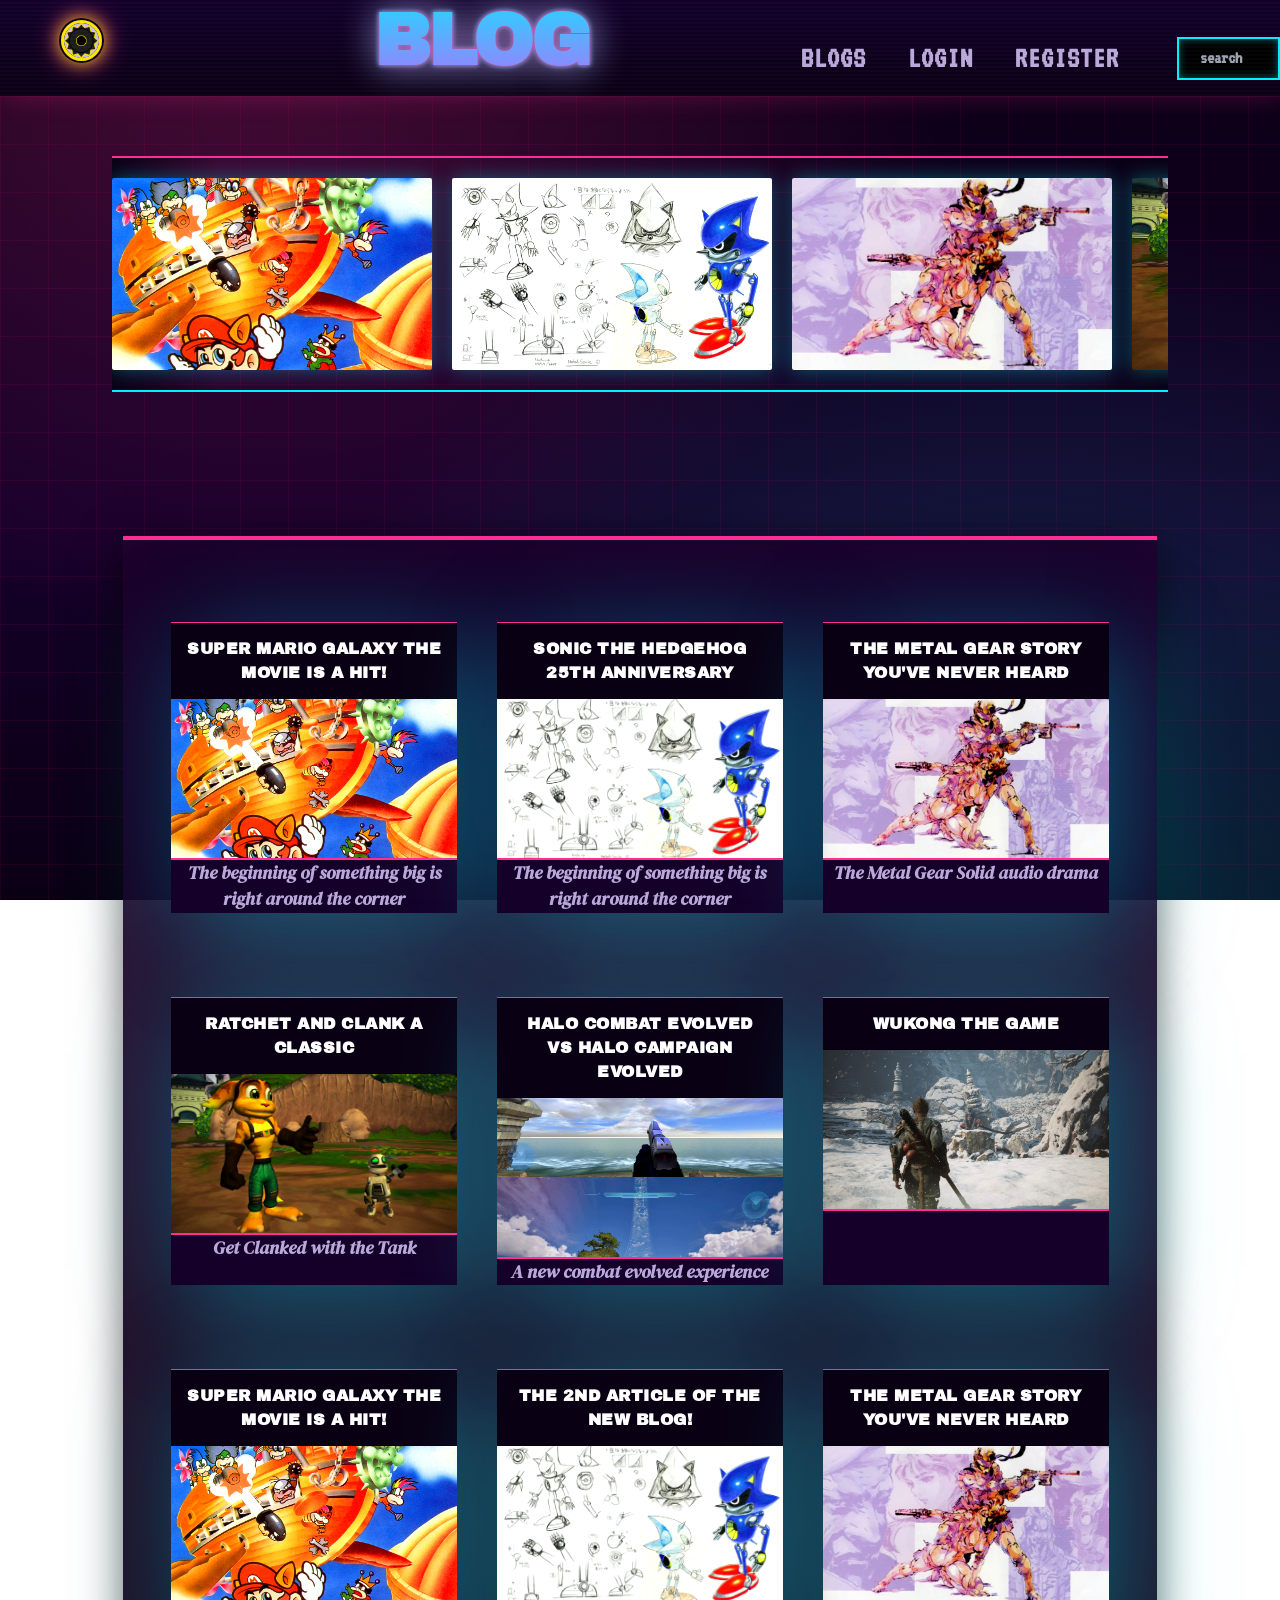
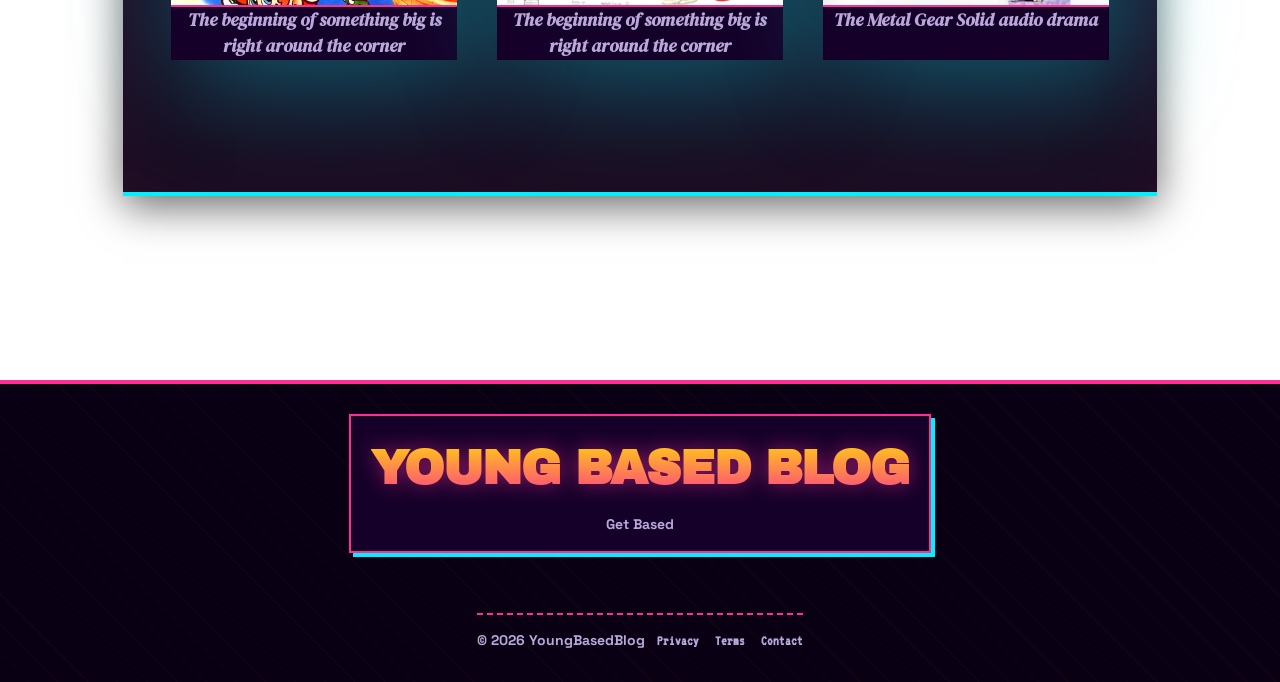
<file: index.html>
<!DOCTYPE html>
<html lang="en">

<head>
    <meta charset="utf-8">
    <link rel="stylesheet" href="src/output.css">

    <link rel="stylesheet" href="arcade_style.css">
    <meta name="viewport" content="width=device-width, initial-scale=1.0">
    <title>home-page</title>
</head>

<body class="fade">

   
    <nav>
        <a href="index.html">
            <img class="nav-img" src="images/gear1.png" alt="logo-img">
        </a>
         <header >
       YOUNG BASED BLOG
    
    </header>
        <ul class="nav-pages">
            <li id="blogs-btn"><a href="blogs.html">Blogs</a></li>
            <li id="login-btn"><a class="login-nav" href="login.html"> Login</a></li>           
            <li id="register-btn"><a class="register-nav" href="registration.html"> Register</a></li>
            <!-- <li id="user-profile"><a class="user-nav" href="user.html"> Profile </a></li> -->
            <li id =""></li>
        </ul>

        <input type="search" placeholder="search">
        
    </nav>
    
    
    <div class="carousel"> 
        <div class="group" id="group"></div>
        <div class="group" id="group-duplicate" aria-hidden="true"></div>
    </div>
    <!-- <h2 class="carousel-heading">Latest</h2> -->

    
    <div class="content">
        <section class="blog-section">
            <div class="blog-grid" id="blogGrid1"></div>
            <div class="blog-grid" id="blogGrid2"></div>
            <div class="blog-grid" id="blogGrid3"></div>
        </section>
    </div>
        
    </div>
    </div>
    
    <!-- <button id="open-btn"> OPEN</button>
        <div id="blog-modal" class="modal">
            <div class="modal-content">
                <span id="close-btn" class="close-btn">&times;</span>
                <h2 id="modalTitle">THIS IS THE MODAL HEADER H2</h2>
                <p id="modalAuthor">THIS IS THE MODAL AUTHOR PARAGRAPH</p>
                <div id="modalBody">THIS IS THE MODAL BODY THAT WILL HAVE GAME INFORMATION AND LINKS</div>
            </div>
        </div> -->



<div class="newsletter">


            <p>Get weekly articles and gaming insights.</p>

            <form>

                <input type="email" placeholder="Enter your email">

                <button type="submit">Subscribe</button>

            </form>

        </div>

</div>
<footer class="footer">

    <div class="footer-grid">


        <div class="footer-brand">

            <h2 class="footer-logo">Young Based Blog</h2>
            <p>
                Get Based
            </p>

            <!-- <div class="footer-social">

                <a href="#">Twitter</a>
                <a href="#">YouTube</a>
                <a href="#">Discord</a>
                <a href="#">GitHub</a>

            </div> -->

        </div>

        <!-- <div class="footer-nav">

            <h3>Explore</h3>

            <ul>

                <li><a href="/">Home</a></li>
                <li><a href="/articles">Articles</a></li>
                <li><a href="/reviews">Reviews</a></li>
                <li><a href="/guides">Guides</a></li>
                <li><a href="/games">Games</a></li>
                <li><a href="/news">Industry News</a></li>

            </ul>

        </div> -->

        
        <!-- <div class="footer-trending">

            <h3>Trending</h3>

            <ul id="trendingList">

                <li><a href="#">The Rise of Indie RPG Design</a></li>
                <li><a href="#">Understanding Procedural Worlds</a></li>
                <li><a href="#">Top Strategy Games of 2026</a></li>

            </ul>

        </div>

       
        <div class="footer-tags">

            <h3>Popular Topics</h3>

            <div class="tag-cloud">

                <a href="#">#indie</a>
                <a href="#">#rpg</a>
                <a href="#">#strategy</a>
                <a href="#">#soulslike</a>
                <a href="#">#fps</a>
                <a href="#">#retro</a>
                <a href="#">#multiplayer</a>

            </div>

        </div> -->


    <div class="footer-bottom">

        <p>© 2026 YoungBasedBlog </p>

        <div class="footer-legal">

            <a href="/privacy">Privacy</a>
            <a href="/terms">Terms</a>
            <a href="/contact">Contact</a>

        </div>

    </div>

</footer>
</body>

</html>

    <script src="main.js" defer></script>
    <script src="article.js"></script>
</file>
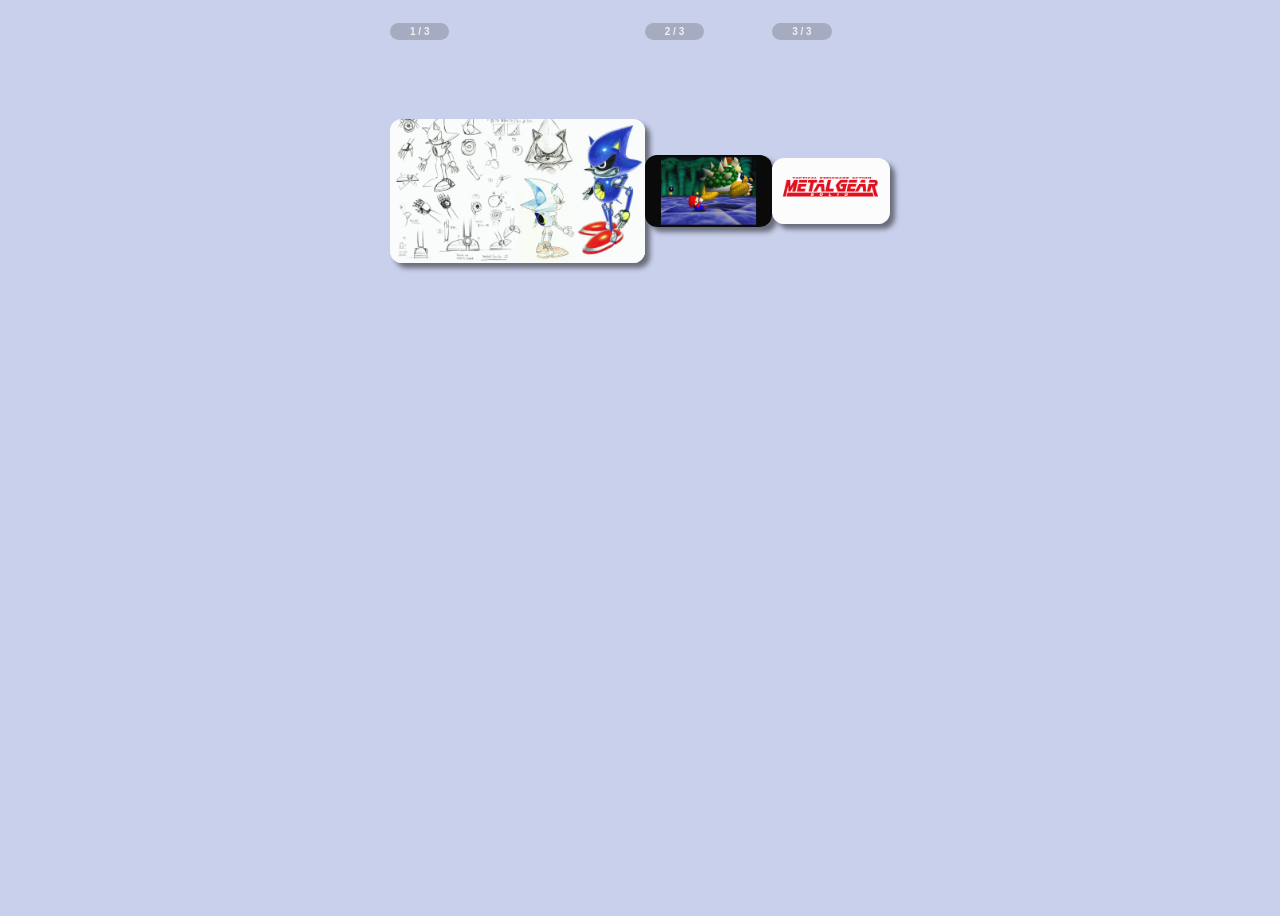
<file: autoscroller.html>
<!DOCTYPE html>
<html lang="en">

<head>
    <meta charset="utf-8">
    <link rel="stylesheet" href="src/output.css">

    <link rel="stylesheet" href="styles.css">
    <meta name="viewport" content="width=device-width, initial-scale=1.0">
    <title>home-page</title>
</head>

<body class="fade">
    <div id="user-scroller" class="user-scroller-container">
        <div class="user-slides fade">
            <div class="slide-number">1 / 3</div>            
            <div class="slide-img-div">
                <a title="article" href="article.html?id=2">
                    <div class="img-div">
                        <img class="blog-image" src="images/SonicConcept5.png" alt="">
                    </div>
                </a>
            </div>  
        </div>

            <div class="user-slides fade">
                <div class="slide-number">2 / 3</div>
                <div class="slide-img-div">
                    <a title="article" href="article.html?id=2">
                        <div class="img-div">
                            <img class="blog-img" src="images/super-mario-3d.jpg" alt="SM3D">
                        </div>
                    </a>
                </div>
            </div>

            <div class="user-slides fade">
                <div class="slide-number">3 / 3</div>
                <div class="slide-img-div">
                    <img class="slide-img" src="images/54_mgs_gamemain.jpg" alt="MGS1">
                </div>
            </div>
        </div>
    </div>

            
    </body>
        <script src="article.js"></script>
        <script src="main.js"></script>
</file>
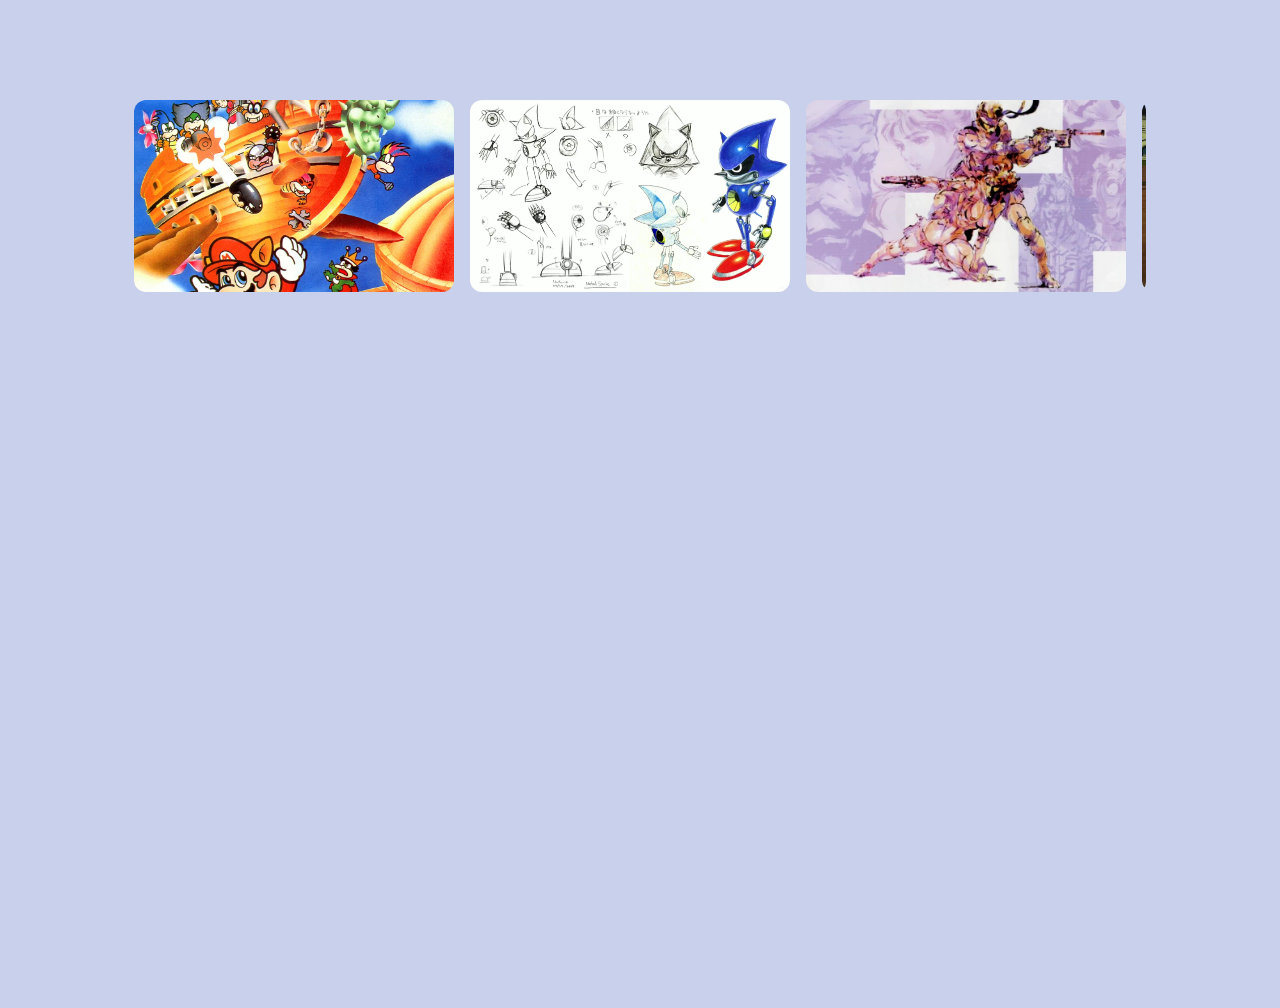
<file: carousel.html>
<head>
    <link rel="stylesheet" href="styles.css">
</head>
<body>

<div class="carousel"> 
    <div class="group" id="group"></div>
    <div class="group" id="group-duplicate" aria-hidden="true"></div>
</div>

<script src="article.js"></script>

</body>
</file>
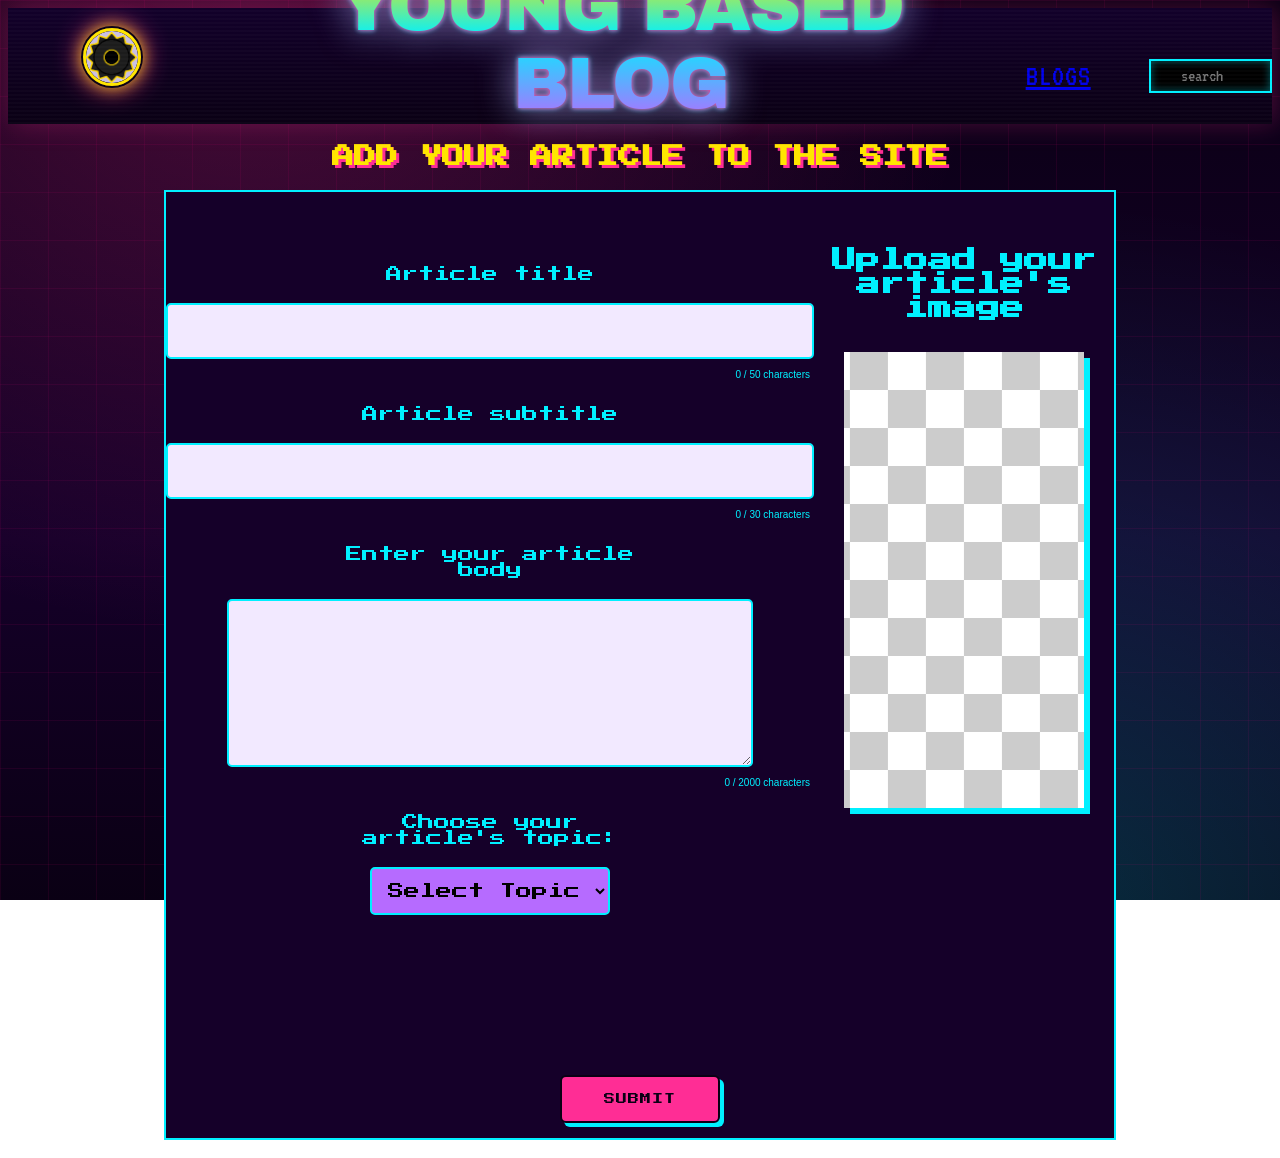
<file: createArticle.html>
<!DOCTYPE html>
<html lang="en">

<head>
    <link rel="stylesheet" href="arcade_style.css">
    <meta charset="utf-8">
    <meta name="viewport" content="width=device-width, initial-scale=1.0">
    <link rel="stylesheet"
        href="https://fonts.googleapis.com/css2?family=Material+Symbols+Outlined:opsz,wght,FILL,GRAD@20..48,100..700,0..1,-50..200&icon_names=photo_camera_front" />
    <title>Create Article</title>
</head>

<body class="fade" id="create-article-page">
    <nav>
        <a href="index.html">
            <img class="nav-img" src="images/gear1.png" alt="logo-img">
        </a>
        <header>
            YOUNG BASED BLOG
        </header>
        <ul class="nav-pages">
            <li id="blogs-btn"><a href="blogs.html">Blogs</a></li>
            <!-- <li id="user-profile"><a class="user-nav" href="user.html"> Profile </a></li> -->
            <li id=""></li>
        </ul>

        <input type="search" placeholder="search">

    </nav>

    <h3>Add your article to the site</h3>
    <form class="create-article-form fade" action="/create-article" method="post">
        <div class="create-article">
            <div class="create-article-row">
                <div class="create-article-user-input">

                    <div class="create-article-input-container">
                        <label for="article-title">Article title</label>
                        <input id="article-title-upload" name="article-title" title="article-title" maxlength="50"
                            spellcheck="true" oninput="updateCount()"
                            aria-placeholder="Please enter your artiicle title"></input>
                        <p><span id="current1">0</span> / 50 characters</p>

                        <label for="article-subtitle">Article subtitle</label>
                        <input id="article-subtitle-upload" name="article-subtitle" title="article-subtitle"
                            maxlength="30" spellcheck="true" oninput="updateCount()"
                            aria-placeholder="Please enter your artiicle subtitle"></input>
                        <p><span id="current2">0</span> / 30 characters</p>

                        <label for="article-upload">Enter your article body</label>
                        <textarea id="article-upload" name="article-upload" title="article-upload" maxlength="2000"
                            spellcheck="true" oninput="updateCount()"
                            aria-placeholder="Please enter your artiicle information"></textarea>
                        <p><span id="current">0</span> / 2000 characters</p>
                        <label for="tags">Choose your article's topic:</label>

                        <select name=topic" id="topic">
                            <option value="Select">Select Topic</option>
                            <option value="Gaming">Gaming</option>
                            <option value="Streaming">Streaming</option>
                            <option value="Tech">Tech</option>
                            <option value="Slice of Life">Slice of Life</option>
                            <option value="Music">Music</option>
                            <option value="Manga">Manga</option>
                            <option value="Sports">Sports</option>
                        </select>

                    </div>
                </div>
                <div class="create-article-right-box">
                    <h2>Upload your article's image</h2>
                    <div class="image-box">
                        <label for="article-file-path">
                            <img id="article-img" class="registration-img" src="images/White_grey_checkerboard.svg"
                                alt="user-avatar">
                        </label>
                    </div>
                    <!-- <span class="material-symbols-outlined">
                            photo_camera_front
                        </span>
                        optional -->

                    <input type="file" accept="image/jpeg, image/png, image/jpg" id="article-file-path">



                </div>

            </div>
            <div class="article-submit-btn">
                <button id="submit-btn" class="submit-btn" type="submit">Submit</button>
            </div>
        </div>
    </form>
    <script src="main.js"> </script>
</body>

</html>
</file>
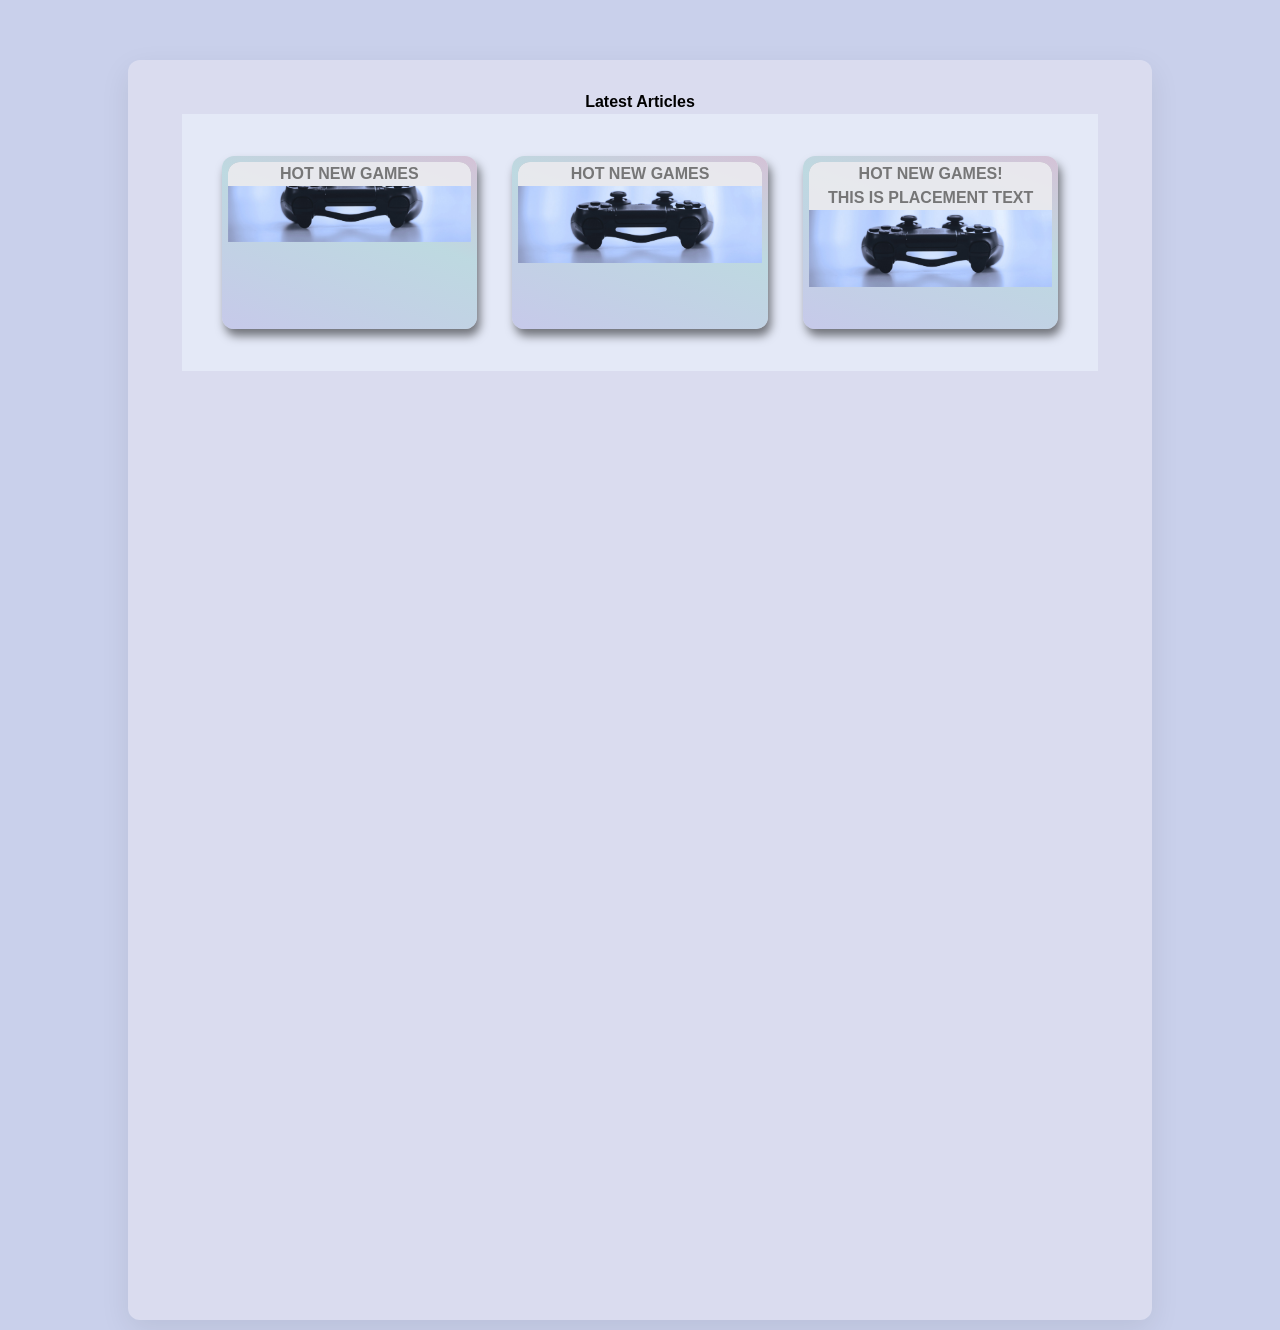
<file: games.html>
<!DOCTYPE html>
<html lang="en" >
<head>
     <meta charset="utf-8">
     <link href="./src/output.css" rel="stylesheet">
    <link rel="stylesheet" href="styles.css"> 
    <meta name="viewport" content="width=device-width, initial-scale=1.0">
    <title>games-page</title>
</head>
<body class="fade">
     <section class="blog-section">
            <h2>Latest Articles</h2>
            <div class="blog-grid" id="blogGrid">
                <div class="blog-card">
                    <div class="inner-blog">
                        <div class="title-div">
                            <h1 class="blog-title">HOT NEW GAMES</h1>
                        </div>
                        <div class="img-div">
                            <img class="blog-image" src="images/PS4-Controller-1.svg" alt="">
                        </div>
                        <div class="modal"></div>
                    </div>
                </div>
                <div class="blog-card">                
                    <div class="inner-blog">
                        <h1 class="blog-title">HOT NEW GAMES</h1>
                        <img class="blog-image" src="images/PS4-Controller-1.svg" alt="">
                    </div>
                </div>
                <div class="blog-card">
                    <div class="inner-blog">
                        <h1 class="blog-title">HOT NEW GAMES!
                            <p>THIS IS PLACEMENT TEXT</p>
                        </h1>
                        <img class="blog-image" src="images/PS4-Controller-1.svg" alt="">
            </div>
        </section>
</body>
</file>
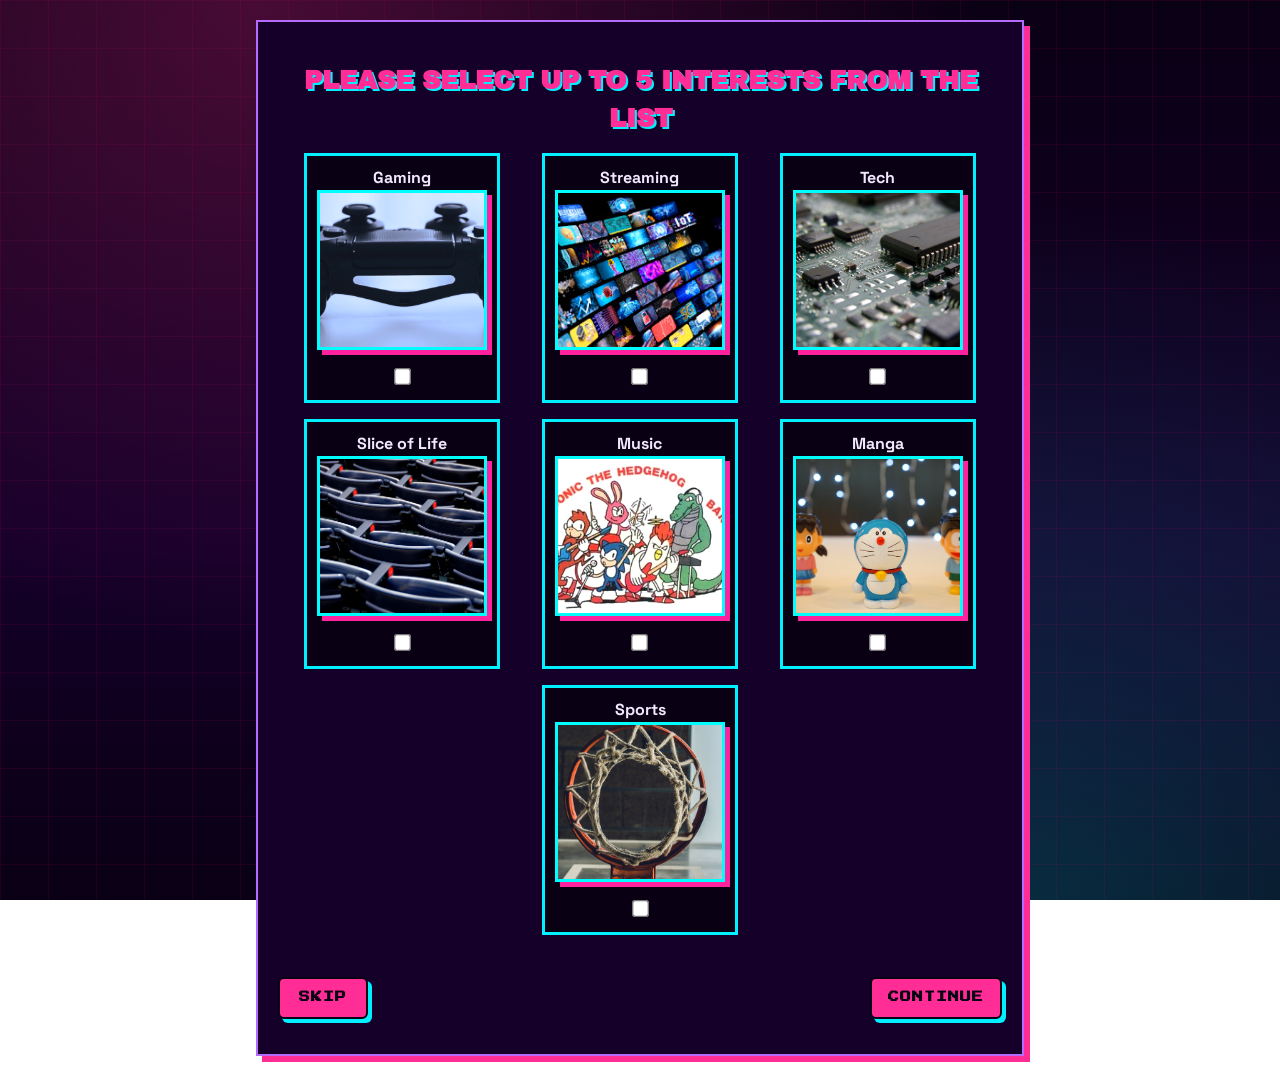
<file: interestPage.html>
<!DOCTYPE html>
<html lang="en">

<head>
    <meta charset="utf-8">
    <link rel="stylesheet" href="src/output.css">

    <link rel="stylesheet" href="arcade_style.css">
    <meta name="viewport" content="width=device-width, initial-scale=1.0">
    <title>interest-page</title>
</head>

<body class="fade">
    <div class="card-form-content-block" data-cy="form-content-block">
        <form action="personalFeed.html" method="GET" class="form-content">
            <fieldset id="interest-fieldset1" class="interest-fieldset" >
                
                <legend class="stack">
                    <span class="stack">
                        <h2 class="interest-headline"id="form-question">
                            Please select up to 5 interests from the list
                        </h2>
                    </span>
                </legend>

                <label class="form-answer" for="interest-1">
                    <span class="interest-text">Gaming</span>
                    <img class="interest-img" src="images/PS4-Controller-1.svg" alt="">                                    
                    <input 
                        class="interest-checkbox" 
                        id="interest-1" 
                        title="img1"  
                        type="checkbox" 
                        name="interests"
                        value="gaming"
                    >
                    <div class="interest-title"> 
                        <span></span> </div>
               </label>

                <label class="form-answer" for="interest-2">
                
                    <span class="interest-text">Streaming</span>

                    <img class="interest-img" src="images/interests/streaming.jpg" alt="">
                    <input 
                        class="interest-checkbox" 
                        id="interest-2" 
                        name="interests" 
                        type="checkbox" 
                        value="streaming"
                    >
                    <div class=interest-title "></div> 
                    
                </label>

                <label class="form-answer" for="interest-3">

                    <span class="interest-text">Tech</span>
                    <img class="interest-img" src="images/interests/tech-hardware.jpg" alt="Tech">
                    <input 
                        class="interest-checkbox" 
                        id="interest-3" 
                        name="interests" 
                        type="checkbox" 
                        value="tech"
                    >
                    <div class="interest-title"></div>
                </label>
                       

                <label class="form-answer" for="interest-4">
                    <span class="interest-text">Slice of Life</span>
                    <img class="interest-img" src="images/interests/empty_seats.jpg" alt="Slice of Life">
                    <input class="interest-checkbox" id="interest-4" name="interests" type="checkbox" value="slice-of-life">
                    <div class="interest-title"></div>
                </label>

                <label class="form-answer" for="interest-5">
                    <span class="interest-text">Music</span>
                    <img class="interest-img" src="images/interests/artwork-sonic1-concept-sonicband.jpg" alt="Music">
                    <input class="interest-checkbox" id="interest-5" name="interests" type="checkbox" value="music">
                    <div class="interest-title"></div>
                </label>

                <label class="form-answer" for="interest-6">
                    <span class="interest-text">Manga</span>
                    <img class="interest-img" src="images/interests/anime1.jpg" alt="Manga">
                     <input class="interest-checkbox" id="interest-6" name="interests" type="checkbox" value="manga">
                    <div class="interest-title"></div>
                </label>

                <label class="form-answer" for="interest-7">
                    <span class="interest-text">Sports</span>
                    <img class="interest-img" src="images/interests/basket.jpg" alt="Sports">
                    <input class="interest-checkbox" id="interest-7" name="interests" type="checkbox" value="sports">
                    <div class="interest-title"></div>
                </label>
            </fieldset>

            <div class="stack form-controls">
                <button id="skip-btn" name="action"  value="skip" title="Skip"class="submit-btn" type="submit" data-cy="skip-btn">Skip</button>
                <button id="continue-btn" name="action" value="continue" title="Continue" class="submit-btn" type="submit" data-cy="continue-btn">Continue</button>
            </div>
            
           
        </form>
    </div>
</body>
<script src="interests.js"></script>
</file>
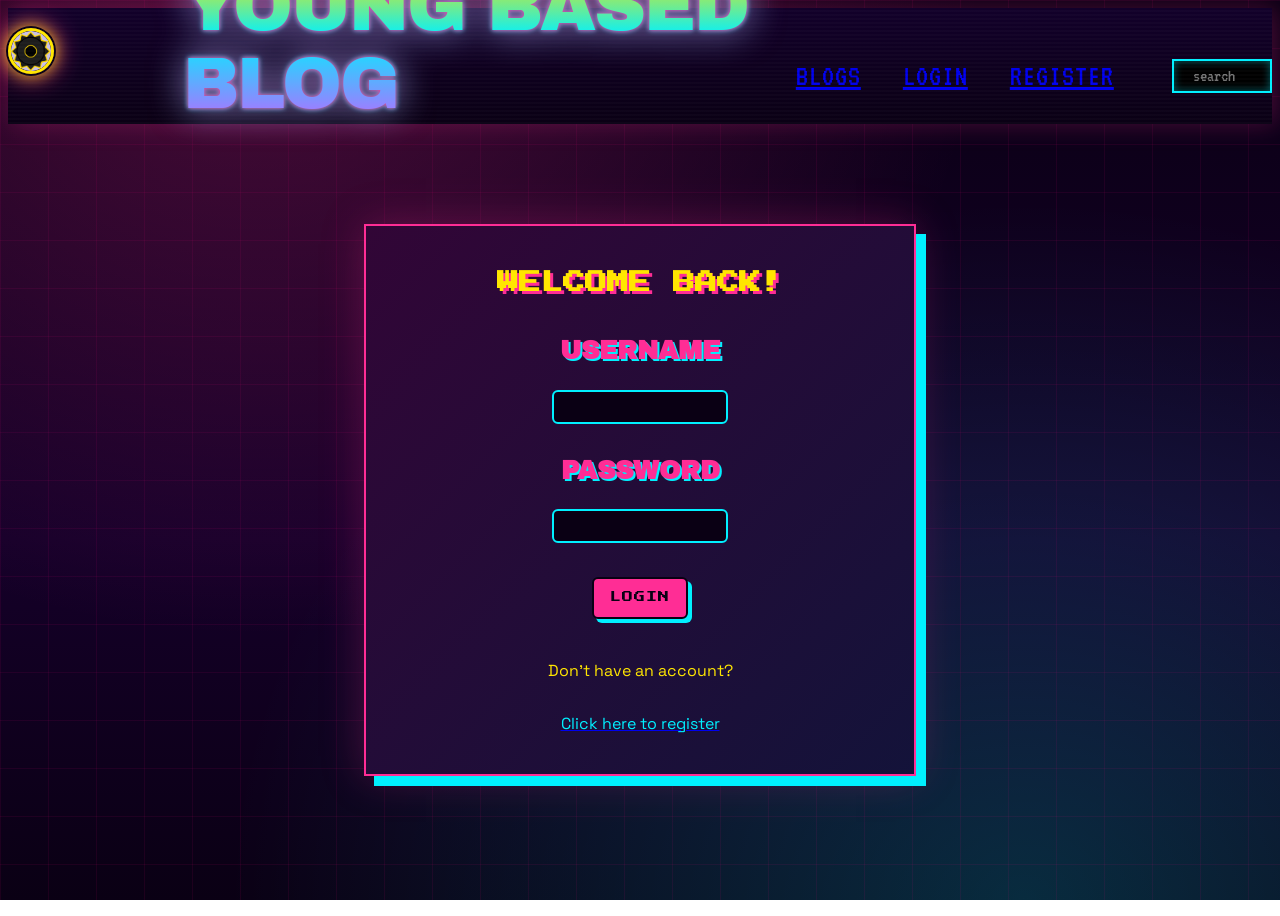
<file: login.html>
<!DOCTYPE html>
<html lang="en" >
<head>
    <link rel="stylesheet" href="arcade_style.css">
    <meta charset="utf-8" >
    <meta name="viewport" content="width=device-width, initial-scale=1.0">
    <title>login-page</title>
</head>
<body>
        <nav>
        <a href="index.html">
            <img class="nav-img" src="images/gear1.png" alt="logo-img">
        </a>
         <header >
       YOUNG BASED BLOG
    
    </header>
        <ul class="nav-pages">
            <li id="blogs-btn"><a href="blogs.html">Blogs</a></li>
            <li id="login-btn"><a class="login-nav" href="login.html"> Login</a></li>           
            <li id="register-btn"><a class="register-nav" href="registration.html"> Register</a></li>
            <!-- <li id="user-profile"><a class="user-nav" href="user.html"> Profile </a></li> -->
            <li id =""></li>
        </ul>

        <input type="search" placeholder="search">
        
    </nav>
    <form class="login-page fade"  action="interestPage.html" method="POST"">
        <div class="login">
            <h3>Welcome back!</h3>
            
              
            <label for="first-name">
                <h2 class="interest-headline"id="form-question">
                            Username
                </h2>
            </label>
                <input type="text" title="first-name">
                
            <label for="last-name">
                <h2 class="interest-headline"id="form-question">
                            Password
                </h2>
            </label>
                <input title="password" type="password">
            <div class="btn-box">
                <button class="login-btn2" id="submit-btn" class="submit-btn" type="submit">Login</button>
            </div>
            <!-- <a href="index.html"><button class="home-btn2" id="home-btn" class="submit-btn" type="button">Home</button></a> -->
            <p>Don't have an account?</p>
            <a href="registration.html"><p>Click here to register</p> </a>
        </div> 
    </form> 
       
</body>
</html>
</file>
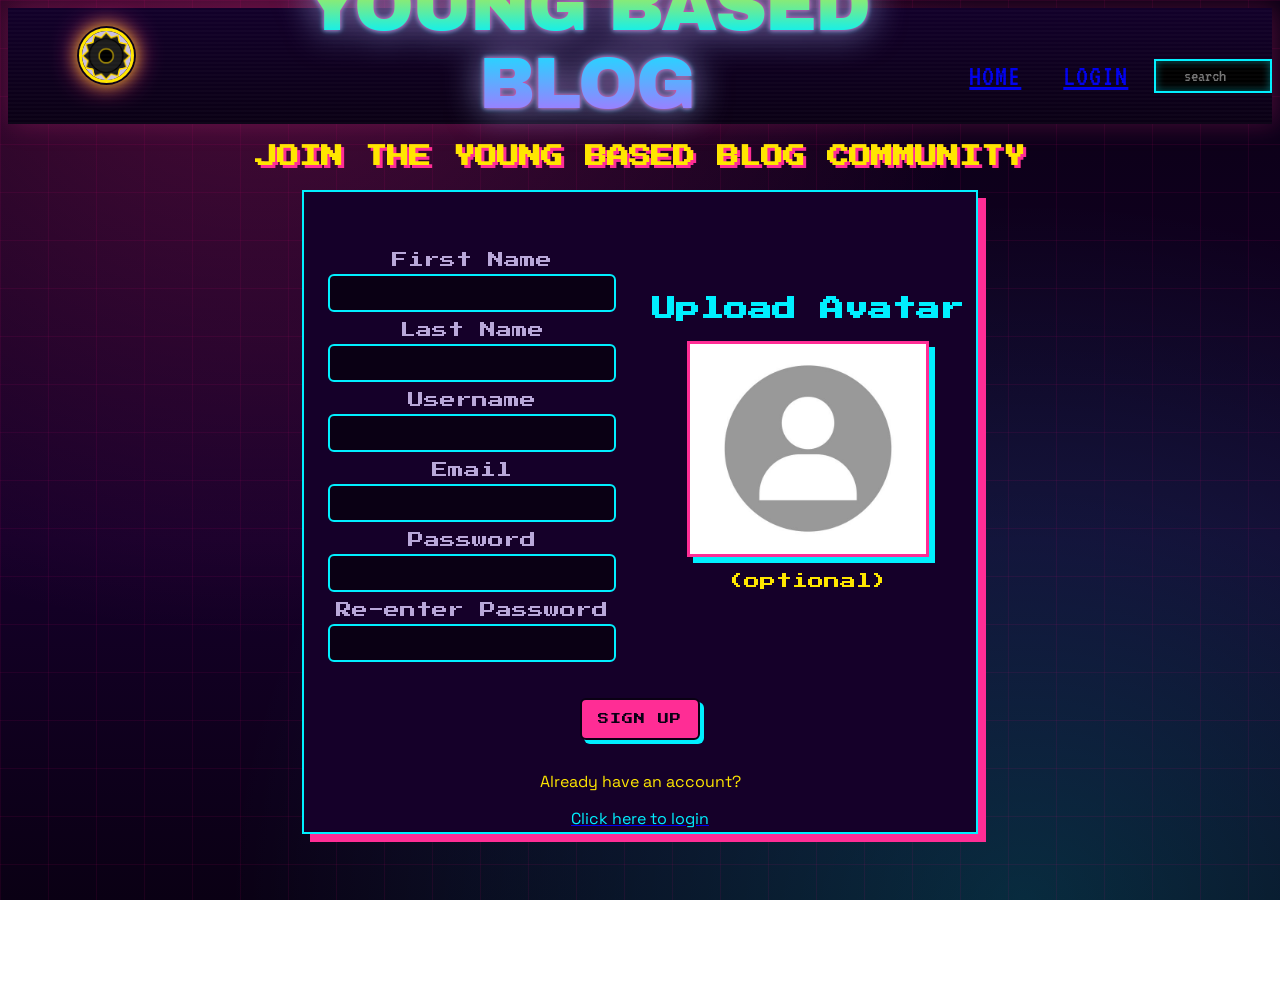
<file: registration.html>
<!DOCTYPE html>
<html lang="en">

<head>
    <link rel="stylesheet" href="arcade_style.css">
    <meta charset="utf-8">
    <meta name="viewport" content="width=device-width, initial-scale=1.0">
    <link rel="stylesheet"
        href="https://fonts.googleapis.com/css2?family=Material+Symbols+Outlined:opsz,wght,FILL,GRAD@20..48,100..700,0..1,-50..200&icon_names=photo_camera_front" />
    <title>Registration</title>
</head>


<body class="fade" id="registration-page">
    <nav>
        <a href="index.html">
            <img class="nav-img" src="images/gear1.png" alt="logo-img">
        </a>
        <header>
            YOUNG BASED BLOG

        </header>
        <ul class="nav-pages">
            <li id="blogs-btn"><a href="blogs.html">Home</a></li>
            <li id="login-btn"><a class="login-nav" href="login.html"> Login</a></li>
            <!-- <li id="user-profile"><a class="user-nav" href="user.html"> Profile </a></li> -->

        </ul>

        <input type="search" placeholder="search">

    </nav>

    <h3>Join the young based blog community</h3>
    <!-- <h3> to the best news about modern culture</h3> -->
    <form class="registration-form fade" action="verification.html" method="POST">
        <div class="registration">
            <div class="registration-row">
                <div class="user-input">

                    <div class="input-container">
                        <label for="first-name">First Name</label>
                        <input type="text" title="first-name" aria-placeholder="Please enter your first name">
                        <label for="last-name">Last Name</label>
                        <input type="text" title="last-name" aria-placeholder="Please enter your last name">


                        <label for="username"> Username</label>
                        <input type="text" title="user-name" aria-placeholder="Please enter a username">
                        <label for="email">Email</label>
                        <input type="text" title="email" aria-placeholder="Please enter an email address">


                        <label for="password">Password</label>
                        <input type="password" title="enter-password" aria-placeholder="Please enter a password">
                        <label for="password-reenter">Re-enter Password</label>
                        <input type="password" title="reenter-password"
                            aria-placeholder="Please re-enter your password">
                    </div>


                </div>
                <div class="right-box">
                    <h2>Upload Avatar</h2>
                    <div class="image-box">
                        <label for="file-path">
                            <img id="registration-img" class="registration-img" src="images/user-avatar-var.jpg"
                                alt="user-avatar">
                        </label>
                    </div>
                    <!-- <span class="material-symbols-outlined">
                            photo_camera_front
                        </span>
                        optional -->

                    <p>(optional)</p>
                    <input type="file" accept="image/jpeg, image/png, image/jpg" id="file-path">

                </div>
            </div>
            <div class="registration-login">
                <button id="signup-btn" class="submit-btn" type="submit">Sign Up</button>

                <p>Already have an account?</p>
                <a href="login.html">
                    <p>Click here to login</p>
                </a>
            </div>
        </div>

    </form>



    <script src="main.js"> </script>
</body>

</html>
</file>
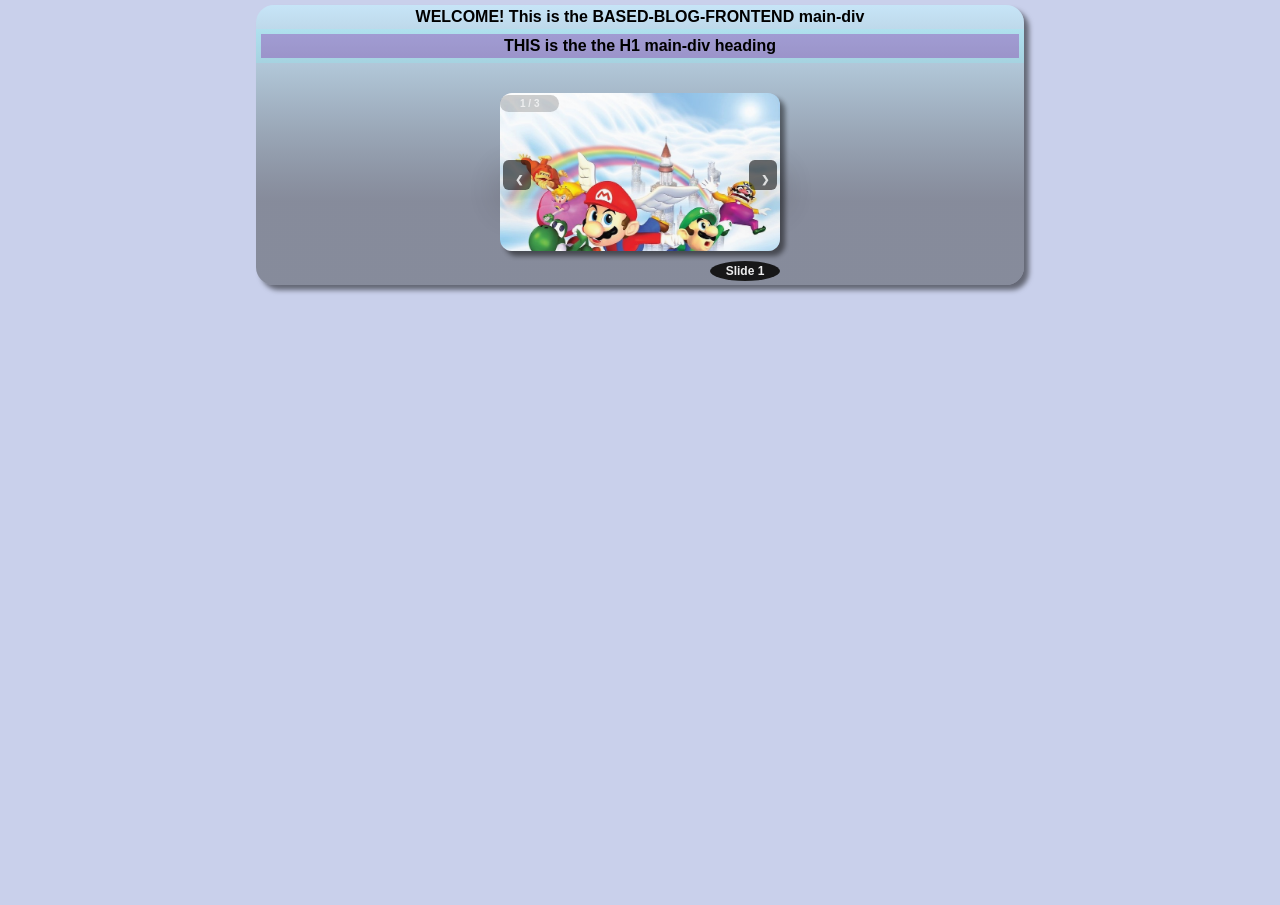
<file: scroller-container.html>
<!DOCTYPE html>
<html lang="en">

<head>
    <meta charset="utf-8">
    <link rel="stylesheet" href="src/output.css">

    <link rel="stylesheet" href="styles.css">
    <meta name="viewport" content="width=device-width, initial-scale=1.0">
    <title>home-page</title>
</head>

<body class="fade">
        <div class="main-div "> WELCOME! This is the BASED-BLOG-FRONTEND main-div

            <h1 class="main-div-h1">THIS is the the H1 main-div heading</h1>

            <div class="scroller-container">
                <div class="slide-list fade">
                    <div class="slide-number">1 / 3</div>
                    <div class="slide-img-div">
                        <img class="slide-img" src="images/mario_party.jpg" alt="marioparty1">
                    </div>
                    <div class="slide-text">Slide 1</div>
                </div>

                <div class="slide-list fade">
                    <div class="slide-number">2 / 3</div>
                    <div class="slide-img-div">
                        <img class="slide-img" src="images/super-mario-3d.jpg" alt="SM3D">
                    </div>
                    <div class="slide-text">Slide 2</div>
                </div>

                <div class="slide-list fade">
                    <div class="slide-number">3 / 3</div>
                    <div class="slide-img-div">
                        <img class="slide-img" src="images/54_mgs_gamemain.jpg" alt="MGS1">
                    </div>
                    <div class="slide-text">Slide 3</div>
                </div>

                <button class="left-scroll" id="left-scroll" onclick="nextSlide(-1)">❮</button>
                <button class="right-scroll" id="right-scroll" onclick="nextSlide(1)">❯</button>

            </div>
        </div>
            
    </body>
        <script src="article.js"></script>
        <script src="main.js"></script>
</file>
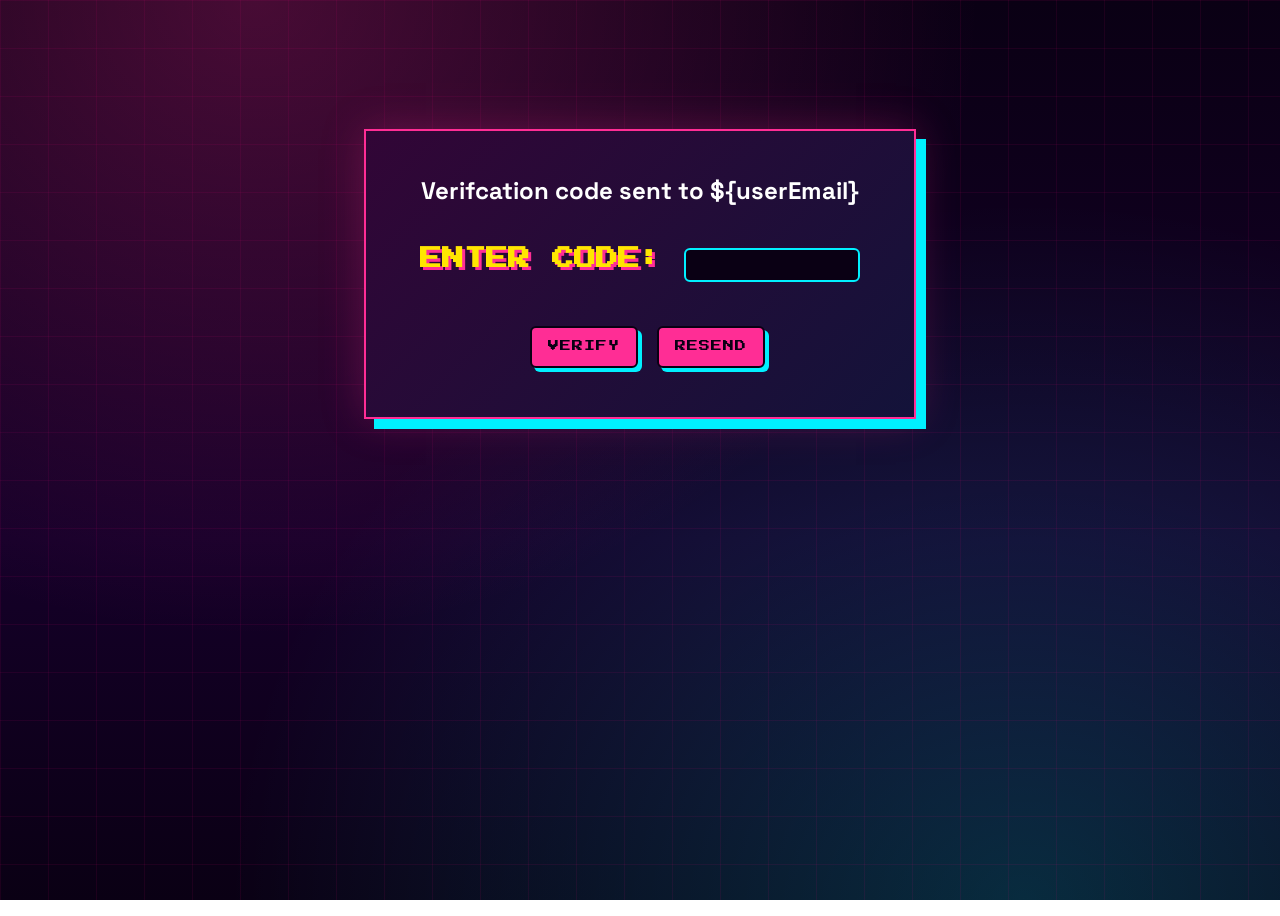
<file: verification.html>
<!DOCTYPE html>
<html lang="en" >
<head>
    <link rel="stylesheet" href="arcade_style.css">
    <meta charset="utf-8" >
    <meta name="viewport" content="width=device-width, initial-scale=1.0">
    <title>verification</title>
</head>
<header class="header>
    <img class="PS4" src="images/PS4-Controller-1.svg" alt="ps4-controller">
</header> 
<body>
    <form class="login-page fade"  action="login.html" method="POST">
        <div class="login" id="verification">
            <div></div>
             <h2>Verifcation code sent to ${userEmail}</h2>
            <div>
                <label for="verification-code"><h3>Enter Code:</label>
                <input type="text" title="verification-code">
           </div>
            <div class="btn-box"> 
                <button id="verify-btn" class="submit-btn" type="submit">Verify</button>
                <button id="resend-btn" class="submit-btn" type="submit">Resend</button>
            </div>

            <!-- <a href="index.html"><button class="home-btn2" id="home-btn" class="submit-btn" type="button">Home</button></a> -->
            <!-- <a href="registration.html"><p>Would you like to register?</p> </a> -->
        </div> 
    </form> 
       
</body>
</html>
</file>
<file: src/output.css>
*, ::before, ::after {
  --tw-border-spacing-x: 0;
  --tw-border-spacing-y: 0;
  --tw-translate-x: 0;
  --tw-translate-y: 0;
  --tw-rotate: 0;
  --tw-skew-x: 0;
  --tw-skew-y: 0;
  --tw-scale-x: 1;
  --tw-scale-y: 1;
  --tw-pan-x:  ;
  --tw-pan-y:  ;
  --tw-pinch-zoom:  ;
  --tw-scroll-snap-strictness: proximity;
  --tw-gradient-from-position:  ;
  --tw-gradient-via-position:  ;
  --tw-gradient-to-position:  ;
  --tw-ordinal:  ;
  --tw-slashed-zero:  ;
  --tw-numeric-figure:  ;
  --tw-numeric-spacing:  ;
  --tw-numeric-fraction:  ;
  --tw-ring-inset:  ;
  --tw-ring-offset-width: 0px;
  --tw-ring-offset-color: #fff;
  --tw-ring-color: rgb(59 130 246 / 0.5);
  --tw-ring-offset-shadow: 0 0 #0000;
  --tw-ring-shadow: 0 0 #0000;
  --tw-shadow: 0 0 #0000;
  --tw-shadow-colored: 0 0 #0000;
  --tw-blur:  ;
  --tw-brightness:  ;
  --tw-contrast:  ;
  --tw-grayscale:  ;
  --tw-hue-rotate:  ;
  --tw-invert:  ;
  --tw-saturate:  ;
  --tw-sepia:  ;
  --tw-drop-shadow:  ;
  --tw-backdrop-blur:  ;
  --tw-backdrop-brightness:  ;
  --tw-backdrop-contrast:  ;
  --tw-backdrop-grayscale:  ;
  --tw-backdrop-hue-rotate:  ;
  --tw-backdrop-invert:  ;
  --tw-backdrop-opacity:  ;
  --tw-backdrop-saturate:  ;
  --tw-backdrop-sepia:  ;
  --tw-contain-size:  ;
  --tw-contain-layout:  ;
  --tw-contain-paint:  ;
  --tw-contain-style:  ;
}

::backdrop {
  --tw-border-spacing-x: 0;
  --tw-border-spacing-y: 0;
  --tw-translate-x: 0;
  --tw-translate-y: 0;
  --tw-rotate: 0;
  --tw-skew-x: 0;
  --tw-skew-y: 0;
  --tw-scale-x: 1;
  --tw-scale-y: 1;
  --tw-pan-x:  ;
  --tw-pan-y:  ;
  --tw-pinch-zoom:  ;
  --tw-scroll-snap-strictness: proximity;
  --tw-gradient-from-position:  ;
  --tw-gradient-via-position:  ;
  --tw-gradient-to-position:  ;
  --tw-ordinal:  ;
  --tw-slashed-zero:  ;
  --tw-numeric-figure:  ;
  --tw-numeric-spacing:  ;
  --tw-numeric-fraction:  ;
  --tw-ring-inset:  ;
  --tw-ring-offset-width: 0px;
  --tw-ring-offset-color: #fff;
  --tw-ring-color: rgb(59 130 246 / 0.5);
  --tw-ring-offset-shadow: 0 0 #0000;
  --tw-ring-shadow: 0 0 #0000;
  --tw-shadow: 0 0 #0000;
  --tw-shadow-colored: 0 0 #0000;
  --tw-blur:  ;
  --tw-brightness:  ;
  --tw-contrast:  ;
  --tw-grayscale:  ;
  --tw-hue-rotate:  ;
  --tw-invert:  ;
  --tw-saturate:  ;
  --tw-sepia:  ;
  --tw-drop-shadow:  ;
  --tw-backdrop-blur:  ;
  --tw-backdrop-brightness:  ;
  --tw-backdrop-contrast:  ;
  --tw-backdrop-grayscale:  ;
  --tw-backdrop-hue-rotate:  ;
  --tw-backdrop-invert:  ;
  --tw-backdrop-opacity:  ;
  --tw-backdrop-saturate:  ;
  --tw-backdrop-sepia:  ;
  --tw-contain-size:  ;
  --tw-contain-layout:  ;
  --tw-contain-paint:  ;
  --tw-contain-style:  ;
}

/*
! tailwindcss v3.4.19 | MIT License | https://tailwindcss.com
*/

/*
1. Prevent padding and border from affecting element width. (https://github.com/mozdevs/cssremedy/issues/4)
2. Allow adding a border to an element by just adding a border-width. (https://github.com/tailwindcss/tailwindcss/pull/116)
*/

*,
::before,
::after {
  box-sizing: border-box;
  /* 1 */
  border-width: 0;
  /* 2 */
  border-style: solid;
  /* 2 */
  border-color: #e5e7eb;
  /* 2 */
}

::before,
::after {
  --tw-content: '';
}

/*
1. Use a consistent sensible line-height in all browsers.
2. Prevent adjustments of font size after orientation changes in iOS.
3. Use a more readable tab size.
4. Use the user's configured `sans` font-family by default.
5. Use the user's configured `sans` font-feature-settings by default.
6. Use the user's configured `sans` font-variation-settings by default.
7. Disable tap highlights on iOS
*/

html,
:host {
  line-height: 1.5;
  /* 1 */
  -webkit-text-size-adjust: 100%;
  /* 2 */
  -moz-tab-size: 4;
  /* 3 */
  -o-tab-size: 4;
     tab-size: 4;
  /* 3 */
  font-family: ui-sans-serif, system-ui, sans-serif, "Apple Color Emoji", "Segoe UI Emoji", "Segoe UI Symbol", "Noto Color Emoji";
  /* 4 */
  font-feature-settings: normal;
  /* 5 */
  font-variation-settings: normal;
  /* 6 */
  -webkit-tap-highlight-color: transparent;
  /* 7 */
}

/*
1. Remove the margin in all browsers.
2. Inherit line-height from `html` so users can set them as a class directly on the `html` element.
*/

body {
  margin: 0;
  /* 1 */
  line-height: inherit;
  /* 2 */
}

/*
1. Add the correct height in Firefox.
2. Correct the inheritance of border color in Firefox. (https://bugzilla.mozilla.org/show_bug.cgi?id=190655)
3. Ensure horizontal rules are visible by default.
*/

hr {
  height: 0;
  /* 1 */
  color: inherit;
  /* 2 */
  border-top-width: 1px;
  /* 3 */
}

/*
Add the correct text decoration in Chrome, Edge, and Safari.
*/

abbr:where([title]) {
  -webkit-text-decoration: underline dotted;
          text-decoration: underline dotted;
}

/*
Remove the default font size and weight for headings.
*/

h1,
h2,
h3,
h4,
h5,
h6 {
  font-size: inherit;
  font-weight: inherit;
}

/*
Reset links to optimize for opt-in styling instead of opt-out.
*/

a {
  color: inherit;
  text-decoration: inherit;
}

/*
Add the correct font weight in Edge and Safari.
*/

b,
strong {
  font-weight: bolder;
}

/*
1. Use the user's configured `mono` font-family by default.
2. Use the user's configured `mono` font-feature-settings by default.
3. Use the user's configured `mono` font-variation-settings by default.
4. Correct the odd `em` font sizing in all browsers.
*/

code,
kbd,
samp,
pre {
  font-family: ui-monospace, SFMono-Regular, Menlo, Monaco, Consolas, "Liberation Mono", "Courier New", monospace;
  /* 1 */
  font-feature-settings: normal;
  /* 2 */
  font-variation-settings: normal;
  /* 3 */
  font-size: 1em;
  /* 4 */
}

/*
Add the correct font size in all browsers.
*/

small {
  font-size: 80%;
}

/*
Prevent `sub` and `sup` elements from affecting the line height in all browsers.
*/

sub,
sup {
  font-size: 75%;
  line-height: 0;
  position: relative;
  vertical-align: baseline;
}

sub {
  bottom: -0.25em;
}

sup {
  top: -0.5em;
}

/*
1. Remove text indentation from table contents in Chrome and Safari. (https://bugs.chromium.org/p/chromium/issues/detail?id=999088, https://bugs.webkit.org/show_bug.cgi?id=201297)
2. Correct table border color inheritance in all Chrome and Safari. (https://bugs.chromium.org/p/chromium/issues/detail?id=935729, https://bugs.webkit.org/show_bug.cgi?id=195016)
3. Remove gaps between table borders by default.
*/

table {
  text-indent: 0;
  /* 1 */
  border-color: inherit;
  /* 2 */
  border-collapse: collapse;
  /* 3 */
}

/*
1. Change the font styles in all browsers.
2. Remove the margin in Firefox and Safari.
3. Remove default padding in all browsers.
*/

button,
input,
optgroup,
select,
textarea {
  font-family: inherit;
  /* 1 */
  font-feature-settings: inherit;
  /* 1 */
  font-variation-settings: inherit;
  /* 1 */
  font-size: 100%;
  /* 1 */
  font-weight: inherit;
  /* 1 */
  line-height: inherit;
  /* 1 */
  letter-spacing: inherit;
  /* 1 */
  color: inherit;
  /* 1 */
  margin: 0;
  /* 2 */
  padding: 0;
  /* 3 */
}

/*
Remove the inheritance of text transform in Edge and Firefox.
*/

button,
select {
  text-transform: none;
}

/*
1. Correct the inability to style clickable types in iOS and Safari.
2. Remove default button styles.
*/

button,
input:where([type='button']),
input:where([type='reset']),
input:where([type='submit']) {
  -webkit-appearance: button;
  /* 1 */
  background-color: transparent;
  /* 2 */
  background-image: none;
  /* 2 */
}

/*
Use the modern Firefox focus style for all focusable elements.
*/

:-moz-focusring {
  outline: auto;
}

/*
Remove the additional `:invalid` styles in Firefox. (https://github.com/mozilla/gecko-dev/blob/2f9eacd9d3d995c937b4251a5557d95d494c9be1/layout/style/res/forms.css#L728-L737)
*/

:-moz-ui-invalid {
  box-shadow: none;
}

/*
Add the correct vertical alignment in Chrome and Firefox.
*/

progress {
  vertical-align: baseline;
}

/*
Correct the cursor style of increment and decrement buttons in Safari.
*/

::-webkit-inner-spin-button,
::-webkit-outer-spin-button {
  height: auto;
}

/*
1. Correct the odd appearance in Chrome and Safari.
2. Correct the outline style in Safari.
*/

[type='search'] {
  -webkit-appearance: textfield;
  /* 1 */
  outline-offset: -2px;
  /* 2 */
}

/*
Remove the inner padding in Chrome and Safari on macOS.
*/

::-webkit-search-decoration {
  -webkit-appearance: none;
}

/*
1. Correct the inability to style clickable types in iOS and Safari.
2. Change font properties to `inherit` in Safari.
*/

::-webkit-file-upload-button {
  -webkit-appearance: button;
  /* 1 */
  font: inherit;
  /* 2 */
}

/*
Add the correct display in Chrome and Safari.
*/

summary {
  display: list-item;
}

/*
Removes the default spacing and border for appropriate elements.
*/

blockquote,
dl,
dd,
h1,
h2,
h3,
h4,
h5,
h6,
hr,
figure,
p,
pre {
  margin: 0;
}

fieldset {
  margin: 0;
  padding: 0;
}

legend {
  padding: 0;
}

ol,
ul,
menu {
  list-style: none;
  margin: 0;
  padding: 0;
}

/*
Reset default styling for dialogs.
*/

dialog {
  padding: 0;
}

/*
Prevent resizing textareas horizontally by default.
*/

textarea {
  resize: vertical;
}

/*
1. Reset the default placeholder opacity in Firefox. (https://github.com/tailwindlabs/tailwindcss/issues/3300)
2. Set the default placeholder color to the user's configured gray 400 color.
*/

input::-moz-placeholder, textarea::-moz-placeholder {
  opacity: 1;
  /* 1 */
  color: #9ca3af;
  /* 2 */
}

input::placeholder,
textarea::placeholder {
  opacity: 1;
  /* 1 */
  color: #9ca3af;
  /* 2 */
}

/*
Set the default cursor for buttons.
*/

button,
[role="button"] {
  cursor: pointer;
}

/*
Make sure disabled buttons don't get the pointer cursor.
*/

:disabled {
  cursor: default;
}

/*
1. Make replaced elements `display: block` by default. (https://github.com/mozdevs/cssremedy/issues/14)
2. Add `vertical-align: middle` to align replaced elements more sensibly by default. (https://github.com/jensimmons/cssremedy/issues/14#issuecomment-634934210)
   This can trigger a poorly considered lint error in some tools but is included by design.
*/

img,
svg,
video,
canvas,
audio,
iframe,
embed,
object {
  display: block;
  /* 1 */
  vertical-align: middle;
  /* 2 */
}

/*
Constrain images and videos to the parent width and preserve their intrinsic aspect ratio. (https://github.com/mozdevs/cssremedy/issues/14)
*/

img,
video {
  max-width: 100%;
  height: auto;
}

/* Make elements with the HTML hidden attribute stay hidden by default */

[hidden]:where(:not([hidden="until-found"])) {
  display: none;
}

body {
  background-size: cover;
  background-repeat: no-repeat;
  font-family:Arial, Helvetica, sans-serif;
  font-weight: bold;
  text-align: center;
  background-color:rgb(224, 255, 255, .5);
  box-sizing: border-box;
  max-width: 100%;
}

/* nav {
  background-color: rgb(138, 43, 226, .1);
  width: 10%;
  height: 200px;
  margin-left: 10px;
} */

ul {
  list-style-type: none;
  display: flex;
  flex-direction: column;
  justify-content: center;
  margin: auto;
  color: rgb(0, 0, 0, .6);
}

li {
  flex: auto;
  margin-bottom: 5px;
  margin-top: 10px;
  padding: 1px;
}


img {
  width: 100%;
}

.scroller-container{
  width: 1000px;
  margin: auto;
}

.slide-list {
  display: flexbox;
  flex-direction: row;
  height: 100px;
  width: 280px;
  /* display: none; */
}

.left-scroll, .right-scroll{
  cursor: pointer;
  top: 10%;
  width: auto;
  margin-top: 2px;
  padding: 10px;
  color: black;
  font-weight: bold;
  font-size: 18px;
  transition: 0.6s ease;
  border-radius: 0 3px 3px 0;
}

.right-scroll{
  right: 0;
  border-radius: 3px 0 0 3px
}

.text {
  color: #f2f2f2;
  font-size: 15px;
  padding: 8px 12px;
  position: absolute;
  bottom: 8px;
  width: 100%;
  text-align: center;
}

.slide-number {
  color: #f2f2f2;
  font-size: 12px;
  padding: 8px 12px;
  position: absolute;
  top: 0;
}

.fade {
  animation-name: fade;
  animation-duration: 1.5s;
}

@keyframes fade {
  from {
    opacity: .4
  }

  to {
    opacity: 1
  }
}

.login {
  display: flexbox;
  align-items: center;
  justify-content: center;
  height: 50px;
  width: 100px;
  color: darkcyan;
  border-color: black;
}

/* 

@layer components {
  .btn-primary {
    @apply py-2 px-5 bg-violet-500 text-white font-semibold rounded-full shadow-md hover:bg-violet-700 focus:outline-none focus:ring focus:ring-violet-400 focus:ring-opacity-75;
  }
} */
</file>
<file: arcade_style.css>
/* ============================================================
   ARCADE x REFINERY29 — NEON EDITORIAL
   Inspiration: Refinery29's bold, feminine editorial layouts
   + a retro-arcade palette (hot pink, electric cyan, acid yellow)
   Palette:
     --bg-deep     : #0a0014  (CRT black/violet)
     --bg-panel    : #150029  (deep purple panel)
     --neon-pink   : #ff2d95  (R29 coral-pink, supercharged)
     --neon-cyan   : #00f0ff  (arcade cyan)
     --neon-yellow : #ffe600  (POW! yellow)
     --neon-lilac  : #b66bff
     --ink         : #ffffff  (editorial white)
     --ink-soft    : #f2e9ff
   ============================================================ */

@tailwind base;
@tailwind components;
@tailwind utilities;

@import url('https://fonts.googleapis.com/css2?family=Press+Start+2P&family=VT323&family=Archivo+Black&family=DM+Serif+Display:ital@1&family=Space+Grotesk:wght@400;500;700&display=swap');

:root {
  --bg-deep: #0a0014;
  --bg-panel: #150029;
  --bg-panel-2: #20043d;
  --neon-pink: #ff2d95;
  --neon-cyan: #00f0ff;
  --neon-yellow: #ffe600;
  --neon-lilac: #b66bff;
  --ink: #ffffff;
  --ink-soft: #f2e9ff;
  --ink-muted: #b9a8d9;
  --grid-line: rgba(255, 0, 128, 0.08);
  scrollbar-width: none;
}

/* grid background ---------------- */
body {
  font-family: 'Space Grotesk', 'Helvetica Neue', Arial, sans-serif;
  font-size: 16px;
  color: var(--ink-soft);
  min-height: 100vh;
  max-width: 100%;
  background:
    linear-gradient(transparent 95%, rgba(255, 45, 149, 0.05) 95%) 0 0 / 100% 3px,
    linear-gradient(90deg, var(--grid-line) 1px, transparent 1px) 0 0 / 48px 48px,
    linear-gradient(var(--grid-line) 1px, transparent 1px) 0 0 / 48px 48px,
    radial-gradient(ellipse at 20% 0%, rgba(255, 45, 149, 0.25), transparent 50%),
    radial-gradient(ellipse at 80% 100%, rgba(0, 240, 255, 0.18), transparent 55%),
    linear-gradient(180deg, #0a0014 0%, #150029 60%, #0a0014 100%);
  background-attachment: fixed;

}

@media (prefers-color-scheme: dark) {
  body {
    color: var(--ink-soft);
  }
}

/* HEADER ------------------ */
header {
  background: transparent;
  border-radius: 0;
  width: auto;
  display: inline-block;
  font-family: 'Archivo Black', 'Impact', sans-serif;
  font-size: 72px;
  letter-spacing: -2px;
  margin-bottom: 1px;
  margin-left: 5px;
  background-image: linear-gradient(180deg,
      var(--neon-yellow) 0%,
      var(--neon-cyan) 45%,
      var(--neon-lilac) 100%);
  -webkit-background-clip: text;
  background-clip: text;
  -webkit-text-fill-color: transparent;
  filter:
    drop-shadow(0 0 2px var(--neon-pink)) drop-shadow(0 0 18px rgba(255, 45, 149, 0.55)) drop-shadow(0 0 2px var(--neon-cyan));
  text-transform: uppercase;
}

/* MARQUEE / VIDEO STRIP ------------------------------- */
.video-background {
  display: flex;
  align-items: end;
  position: absolute;
  top: 0;
  left: 0;
  width: 100%;
  height: 55px;
  overflow: hidden;
  z-index: -1;
  filter: hue-rotate(320deg) saturate(1.4);
}

.video-background video {
  min-width: 20%;
  min-height: 20%;
  object-fit: fill;
}

.main-div-h1 {
  width: 100%;
  height: 35px;
  border: 2px solid var(--neon-pink);
  background:
    repeating-linear-gradient(90deg,
      rgba(255, 45, 149, 0.25) 0 12px,
      rgba(0, 240, 255, 0.25) 12px 24px);
  box-shadow:
    inset 0 0 20px rgba(0, 0, 0, 0.6),
    0 0 12px rgba(255, 45, 149, 0.5);
  margin-bottom: 10px;
}

.content {
  position: relative;
  z-index: 2;
  padding: 24px 32px;
  color: var(--ink-soft);
}

/*  NAV: side rail ----------------------------- */
nav {
  display: flex;
  flex-direction: row;
  background: linear-gradient(180deg, #12002a 0%, #0a0014 100%);
  width: 100%;
  height: 6rem;
  border-radius: 0;
  transition: width 0.25s ease, box-shadow 0.25s ease;
  position: sticky;
  z-index: 10;
  left: 10;
  top: 0;
  padding-top: 20px;
  align-items: end;
  font-family: 'VT323', 'Courier New', monospace;
  font-size: 30px;
  box-shadow:
    4px 0 24px rgba(255, 45, 149, 0.25);
}

nav::before {
  content: "";
  position: absolute;
  inset: 0;
  pointer-events: none;
  background: repeating-linear-gradient(0deg,
      rgba(255, 255, 255, 0.02) 0 2px,
      transparent 2px 4px);
}

nav:hover {

  box-shadow:
    inset -2px 0 0 var(--neon-cyan),
    8px 0 40px rgba(0, 240, 255, 0.35);
  z-index: 6;
}

nav:hover ul li,
nav:hover li {
  color: var(--neon-cyan);
}

nav a {
  height: 100%;
  margin-right: 10px;
}

.nav-img {
  margin: auto;
  width: 25%;
  border: 3px solid var(--neon-yellow);
  border-radius: 100%;
  box-shadow:
    0 0 0 2px var(--bg-deep),
    0 0 18px var(--neon-yellow),
    0 0 30px var(--neon-pink);
}

nav input {
  width: 10%;
  padding: 6px 10px;
  border-radius: 0;
  background: #000;
  border: 2px solid var(--neon-cyan);
  color: var(--neon-cyan);
  font-family: 'VT323', monospace;
  box-shadow: inset 0 0 8px rgba(0, 240, 255, 0.4);
}

ul {
  display: flex;
  flex-direction: row;
  text-align: center;
  margin: auto;
  color: var(--ink-muted);
  padding: 0;
}



li {
  flex: auto;
  margin: 4px 16px;
  padding: 4px 0;
  list-style-type: none;
  letter-spacing: 1px;
  text-transform: uppercase;
  transition: color 0.15s ease, text-shadow 0.15s ease, transform 0.15s ease;
}

li:hover {
  color: var(--neon-yellow);
  cursor: pointer;
  text-shadow:
    0 0 8px var(--neon-yellow),
    0 0 16px var(--neon-pink);
  transform: translateX(4px);
}

.nav a:hover {
  text-shadow: 0 0 12px var(--neon-cyan);
  color: var(--neon-cyan);
}

.nav-profile a:hover {
  color: var(--neon-pink);
  text-shadow: 0 0 14px var(--neon-pink);
}



/* HERO CARD (homepage) -------------------------------- */
.main-div::before {
  display: none;
}

.main-div {
  display: flex;
  flex-direction: column;
  align-items: center;
  text-align: center;
  justify-content: flex-start;
  width: 60%;
  min-height: 280px;
  margin: 20px auto;
  padding: 24px;
  background:
    linear-gradient(135deg, rgba(255, 45, 149, 0.12), rgba(0, 240, 255, 0.08)),
    var(--bg-panel);
  border-radius: 4px;
  border: 2px solid var(--neon-pink);
  box-shadow:
    0 0 0 1px var(--bg-deep) inset,
    0 0 30px rgba(255, 45, 149, 0.3),
    8px 8px 0 var(--neon-cyan);
  position: relative;
}

.main-div:hover {
  border-color: var(--neon-yellow);
  box-shadow:
    0 0 0 1px var(--bg-deep) inset,
    0 0 40px rgba(255, 230, 0, 0.35),
    8px 8px 0 var(--neon-pink);
}

.blog-div {
  margin: auto;
  width: 80%;
  height: 10rem;
  background: var(--bg-panel-2);
  border: 1px solid rgba(182, 107, 255, 0.3);
}

.blog-box {
  background: var(--bg-panel-2);
  border: 1px solid rgba(182, 107, 255, 0.3);
}

img {
  vertical-align: middle;
}

/*CAROUSEL -------------------------------------------------------*/
.carousel-heading {
  border-radius: 0;
  margin-bottom: 18px;
  font-family: 'Archivo Black', Impact, sans-serif;
  font-size: 58px;
  text-transform: uppercase;
  letter-spacing: -1px;
  color: var(--neon-pink);
  text-shadow:
    3px 3px 0 var(--neon-cyan),
    0 0 24px rgba(255, 45, 149, 0.6);
}

.carousel {
  margin: 60px auto;
  width: 82.5%;
  position: relative;
  z-index: 0;
  display: flex;
  overflow-x: auto;
  border-radius: 0;
  border-top: 2px solid var(--neon-pink);
  border-bottom: 2px solid var(--neon-cyan);
  padding: 20px 0;
  background:
    linear-gradient(90deg, var(--bg-deep), transparent 10%, transparent 90%, var(--bg-deep));
}

.carousel::-webkit-scrollbar {
  display: none;
}

.group {
  display: flex;
  align-items: center;
  gap: 1.25em;
  animation: spin 35s infinite linear;
  padding-right: 1em;
  min-width: max-content;
  flex-shrink: 0;
}

.carousel:hover .group {
  animation-play-state: paused;
}

.card {
  position: relative;
  flex: 0 0 20em;
  height: 12em;
  border-radius: 2px;
  overflow: hidden;
  text-align: center;
  align-content: center;

  box-shadow: 0 0 20px rgba(0, 240, 255, 0.35);
  transition: transform 0.2s ease, box-shadow 0.2s ease;
}

.card:hover {
  transform: translate(-2px, -2px);
  box-shadow:
    6px 6px 0 var(--neon-yellow),
    0 0 8px rgba(0, 240, 255, 0.5);
}

.card:hover .card-img {
  transform: scale(1.06);
  filter: saturate(.05) contrast(1.25);
}

.card-img {
  width: 100%;
  height: 100%;
  object-fit: cover;
  object-position: center;
  display: block;
  transition: transform 0.3s ease;
  filter: saturate(1.25) contrast(1.05);
}

.card-overlay {
  position: absolute;
  bottom: 0;
  left: 0;
  width: 100%;
  padding: 0.75em 1em;
  background: linear-gradient(transparent, rgba(10, 0, 20, 0.95));
  color: var(--neon-pink);
  transform: translateY(100%);
  transition: 0.25s ease;
  text-shadow: 1px 1px 10px rgba(24, 24, 23, 0.7);
  font-family: 'VT323', monospace;
  letter-spacing: 1px;
}

.card-overlay h4 {
  font-family: 'Archivo Black', Impact, sans-serif;
  font-size: 1.4rem;
  text-transform: uppercase;
  color: var(--neon-yellow);
  -webkit-text-stroke: 1px var(--neon-pink);
}

.card:hover .card-overlay {
  transform: translateY(0);
}

@keyframes spin {
  from {
    transform: translateX(0);
  }

  to {
    transform: translateX(-100%);
  }
}

/* GREETINGS ------------------------------------------- */
.user-welcome {
  font-family: 'Press Start 2P', cursive;
  font-size: 28px;
  color: var(--neon-yellow);
  text-shadow:
    2px 2px 0 var(--neon-pink),
    0 0 18px rgba(255, 230, 0, 0.5);
  text-transform: uppercase;
}

/* SCROLLER / SLIDESHOW -------------------------------- */
#user-scroller {
  height: 350px;
  width: 500px;
}

.user-scroller-container {
  position: relative;
  max-width: 1100px;
  margin: 40px auto 40px;
  display: flex;
  justify-content: center;
  align-items: center;
  background-size: cover;
  background-position: center;
  opacity: 1;
}

.scroller-container {
  position: relative;
  width: 60%;
  max-width: 320px;
  max-height: 220px;
  margin: 20px auto 10rem;
  display: flex;
  justify-content: center;
  align-items: center;
  background-size: cover;
  background-position: center;
}

.scroller-container:hover {
  filter: none;
}

.slide-list {
  display: none;
  width: 100%;
}

.slide-img-div {
  aspect-ratio: 16 / 9;
  width: 100%;
  overflow: hidden;
  border-radius: 2px;
  border: 2px solid var(--neon-pink);
  box-shadow:
    6px 6px 0 var(--neon-cyan),
    0 0 24px rgba(255, 45, 149, 0.35);
}

.slide-list img {
  width: 100%;
  max-height: 250px;
  height: auto;
  display: block;
}

.slide-list:first-child {
  display: block;
}

.left-scroll,
.right-scroll {
  position: absolute;
  top: 80%;
  width: 10%;
  height: 30%;
  transform: translateY(-50%);
  background: var(--neon-pink);
  color: var(--bg-deep);
  border-radius: 0;
  border: 2px solid var(--bg-deep);
  padding: 12px;
  cursor: pointer;
  font-family: 'Press Start 2P', cursive;
  font-size: 10px;
  z-index: 10;
  box-shadow: 4px 4px 0 var(--neon-cyan);
  transition: transform 0.1s ease;
}

.left-scroll:hover,
.right-scroll:hover {
  background: var(--neon-yellow);
  transform: translateY(-50%) translate(-2px, -2px);
  box-shadow: 6px 6px 0 var(--neon-cyan);
}

.left-scroll {
  left: 1%;
}

.right-scroll {
  right: 1%;
}

.slide-text {
  color: var(--bg-deep);
  background: var(--neon-yellow);
  font-family: 'Press Start 2P', cursive;
  font-size: 9px;
  padding: 4px 10px;
  position: absolute;
  border-radius: 0;
  width: 25%;
  right: 0;
  margin-top: 10px;
  text-align: center;
  border: 2px solid var(--bg-deep);
  box-shadow: 3px 3px 0 var(--neon-pink);
}

.slide-number {
  color: var(--neon-cyan);
  background: var(--bg-deep);
  border: 1px solid var(--neon-cyan);
  border-radius: 0;
  font-family: 'VT323', monospace;
  font-size: 14px;
  padding: 2px 12px;
  margin: auto;
  position: absolute;
  top: 2%;
}

.fade {
  animation: fade 0.6s;
}

@keyframes fade {
  from {
    opacity: 0;
  }

  to {
    opacity: 1;
  }
}

/* BLOG SECTION:  ------- */
.blog-heading {
  border-radius: 0;
  margin-bottom: 18px;
  font-family: 'Archivo Black', Impact, sans-serif;
  font-size: 58px;
  text-transform: uppercase;
  letter-spacing: -1.5px;
  color: var(--ink);
  text-shadow:
    4px 4px 0 var(--neon-pink),
    8px 8px 0 var(--neon-cyan);
}

.blog-subtitle {
  font-family: 'DM Serif Display', Georgia, serif;
  font-style: italic;
  max-height: 25%;
  color: var(--ink-muted);
  font-size: 1.1rem;
}

.blog-section {
  background:
    linear-gradient(180deg, rgba(21, 0, 41, 0.9), rgba(10, 0, 20, 0.95));
  min-height: 140vh;
  height: 100%;
  width: 85%;
  border-radius: 0;
  margin: 60px auto 10px;
  padding: 40px;
  border-top: 4px solid var(--neon-pink);
  border-bottom: 4px solid var(--neon-cyan);
  box-shadow:
    0 10px 40px rgba(0, 0, 0, 0.6),
    inset 0 0 80px rgba(255, 45, 149, 0.06);
}

.blog-grid {
  display: flex;
  flex-direction: row;
  gap: 24px;
  background: transparent;
  width: 100%;
  margin: auto;
  padding: 2rem 0;
}

.blog-card {
  background: var(--bg-panel);
  width: 30%;
  padding: 0;
  border-radius: 0;
  margin: 10px auto;
  cursor: pointer;
  transition: transform 0.2s ease, box-shadow 0.2s ease;
  /* border: 2px solid var(--neon-lilac); */
  /* box-shadow: 6px 6px 0 var(--neon-pink); */
  /* box-shadow:0 0 40px rgba(0, 240, 255, 0.35); */
  box-shadow: 16px 20px 110px rgba(0, 240, 255, 0.35);
  overflow: hidden;
}

.blog-card:hover {
  transform: translate(-3px, -3px);
  border-color: var(--neon-yellow);
  /* box-shadow: 5px 5px 0 var(--neon-cyan); */
  box-shadow: 0 0 20px var(--neon-yellow);
}

.inner-blog {
  display: flex;
  flex-direction: column;
  background: transparent;
  height: 100%;
  margin: auto;
  border-radius: 0;
  cursor: pointer;
}

.img-div {
  aspect-ratio: 16 / 9;
  width: 100%;
  overflow: hidden;
  border-bottom: 2px solid var(--neon-pink);
}

.blog-image {
  width: 100%;
  height: 100%;
  object-fit: cover;
  object-position: center;
  display: block;
  background: var(--bg-panel-2);
  filter: saturate(1.2) contrast(1.05);
  transition: transform 0.3s ease;
}

.blog-card:hover .blog-image {
  transform: scale(1.04);
}

.title-div {
  width: 100%;
}

.blog-title {
  background: var(--bg-deep);
  color: var(--ink);
  font-family: 'Archivo Black', Impact, sans-serif;
  text-transform: uppercase;
  letter-spacing: 0.5px;
  padding: 14px 16px;
  border-top: 1px solid var(--neon-pink);
  border-radius: 0;
}

/* PERSONAL PAGE --------------------------------------- */

.personal-feed-layout {
  display: flex;
  flex-direction: row;
}

.personal-feed-left {
  display: flex;
  flex-direction: column;
  align-content: flex-start;
  flex-wrap: wrap;
  margin-top: 20px;
  margin-left: 5rem;
  width: 65%;
}


.personal-articles-list-1 {
  height: 100%;
  display: grid;
  gap: 14px;
  margin: 10px auto;
  grid-template-rows: repeat(1, 2fr);
  justify-content: space-evenly;
}

.personal-article-grid {
  display: grid;
  align-content: start;
  width: 1000px;
}

.personal-article-div {
  display: grid;
  grid-template-columns: 800px repeat(auto-fill, 250px);
  box-sizing: border-box;
  background: var(--bg-panel);
  width: 100%;
  height: 240px;
  margin: 20px auto 0;
  border-radius: 0;
  box-shadow: 0 0 40px rgba(0, 240, 255, 0.35);
  /* box-shadow: 6px 6px 0 var(--neon-pink); */
}

.personal-article-div:hover {
  transform: translate(-3px, -3px);
  border-color: var(--neon-pink);
  box-shadow: 9px 9px 0 var(--neon-yellow);
}

.personal-article-div-inner {
  font-family: 'DM Serif Display', Georgia, serif;
  background: transparent;
  border-start-start-radius: 0;
  display: grid;
  align-content: space-around;
  align-items: end;
  color: var(--ink-soft);
  padding: 2px;
  margin-left: 10px;
}


.personal-article-author {
  display: flex;
  flex-direction: row;
  justify-content: space-between;
  background: var(--bg-panel);
  margin-bottom: 5px;
  width: 40%;
  padding: 5px;

}

.author-avatar {
  width: 30px;
  height: 30px;
  border-radius: 50%;
  margin-right: 15px;
  border: 1px solid var(--neon-yellow);
  box-shadow:
    0 0 0 2px var(--bg-deep),
    1px 1px 0 var(--neon-pink);
}

.personal-article-left-title {
  font-family: 'Archivo Black', Impact, sans-serif;
  font-size: 36px;
  line-height: 1;
  color: var(--neon-yellow);
  text-transform: uppercase;
  text-shadow: 3px 3px 0 var(--neon-pink);
  text-align: left;
  padding: 5px;
}

.personal-article-left-bottom {
  text-align: left;
  padding: 15px;
}


.personal-article-right {
  margin-left: 10px;
  border-left: 4px solid var(--neon-pink);
  padding-left: 14px;
}

.personal-article-img-div {
  overflow: hidden;
  object-fit: contain;
  border-left: 2px solid var(--neon-cyan);
}

.personal-article-img {
  width: 100%;
  height: 100%;
  object-fit: cover;
  object-position: center;
  display: block;
  filter: saturate(1.15) contrast(1.03);
}


.personal-feed-right {
  display: flex;
  flex-direction: column;
  align-content: flex-start;
  flex-wrap: wrap;
  width: 30%;
  background: var(--bg-panel);
  position: sticky;
  right: 40px;
  top: 120px;
  gap: 35px;
  z-index: 1;
  height: 85vh;
  border-radius: 2px;
  box-shadow: 0 0 5px var(--bg-deep), 0 0 5px var(--neon-yellow), 0 0 30px var(--neon-lilac);
  /* box-shadow: 0 0 5px var(--bg-deep), 0 0 10px var(--neon-yellow), 0 0 40px var(--neon-pink); */
}

.personal-feed-right-grid {
  height: 20rem;
  width: 80%;
  background: var(--bg-deep);
  box-shadow: 0 0 40px rgba(0, 240, 255, 0.35);
  border-radius: 10px;
  /* display: grid; */
  margin: 10px 10%;
  /* grid-template-rows: 700px repeat(auto-fill, 250px); */
  justify-content: space-evenly;
}

/* #users-users-online-list{
   display: flex;
   flex-direction: row;
  background-image: url("images/gear1.png"); */



.users-online-grid {
  display: grid;
  /* grid-template-columns: repeat(autofill, minmax(200px, 1fr));
  gap:20px;
  padding: 20px; */
  margin-top: 15px;
}

.users-online-card {
  text-align: center;
  background: var(--bg-panel);
  transition: transform 0.2s;
  height: 30px;
  display: grid;
  grid-template-columns: repeat(3, 1fr);
  padding: 2px;
  border-bottom: 1px solid var(--neon-lilac);
}

.users-online-card:hover {
  box-shadow: 0 4px 8px rgba(0, 0, 0, 0.1);
  background: var(--ink-muted);
  color: var(--bg-panel-2);
}

.users-online-card img {
  width: 20px;
  height: 20px;
  border-radius: 50%;
  object-fit: cover;
}

#users-online {
  background: var(--bg-panel-2);
  height: 10%;
  width: 50%;
  margin-right: 20px;
}

#users-offline {
  background: var(--bg-panel);
  height: 10%;
  width: 50%;
}


#music-player {
  height: 100px;
}

#trending-articles {
  height: 100px;
}

#topic-selection {
  height: 50px;
}

/* 4-SECTION GRIDS ------------------------------------ */
.four-section-div {
  display: flex;
  margin: auto;
  width: 92%;
  height: 70vh;
  align-items: start;
  justify-content: space-evenly;
  margin-bottom: 10px;
  border-bottom: 2px solid var(--neon-cyan);
  border-top: 6px dashed var(--neon-pink);
  padding: 20px 0;
}

.four-section {
  background: var(--bg-panel);
  box-shadow: 6px 6px 0 var(--neon-pink);
  display: grid;
  grid-template-columns: repeat(4, 1fr);
  width: 42%;
  margin: 20px 0 0 40px;
  padding: 14px;
  gap: 14px;
  overflow: hidden;
  border: 2px solid var(--neon-cyan);
}

.four-section .blog-title {
  background: var(--bg-deep);
  font-size: 10px;
  border-radius: 0;
  color: var(--neon-cyan);
  padding: 4px 6px;
  letter-spacing: 0.5px;
}

.four-section-img-div {
  border: 2px solid var(--neon-pink);
  box-shadow: 3px 3px 0 var(--neon-yellow);
  aspect-ratio: 2/4;
  width: 100%;
  overflow: hidden;
  transition: transform 0.15s ease, box-shadow 0.15s ease;
}

.four-section-img-div:hover {
  transform: translate(-2px, -2px);
  border-color: var(--neon-yellow);
  box-shadow: 5px 5px 0 var(--neon-cyan);
}

.four-section-small {
  display: grid;
  grid-template-columns: repeat(4, 2fr);
  background: var(--bg-panel);
  box-shadow: 6px 6px 0 var(--neon-cyan);
  width: 42%;
  margin: 10px 0 0 40px;
  padding: 14px;
  gap: 10px;
  overflow: hidden;
  column-gap: 1.677vw;
  border: 2px solid var(--neon-pink);
}

.four-section-small-img-div {
  aspect-ratio: 3/4;
  box-shadow: 3px 3px 0 var(--neon-pink);
  width: 100%;
  overflow: hidden;
  border: 2px solid var(--neon-cyan);
  transition: transform 0.15s ease, box-shadow 0.15s ease;
}

.four-section-small-img-div:hover {
  transform: translate(-2px, -2px);
  box-shadow: 5px 5px 0 var(--neon-yellow);
}

/*  MODAL ----------------------------------------------- */
.modal {
  display: none;
}

.modal.open {
  display: block;
  position: fixed;
  inset: 0;
  z-index: 5;
  align-items: center;
  background: rgba(10, 0, 20, 0.75);
  backdrop-filter: blur(4px);
}

.modal-content {
  background: var(--bg-panel);
  color: var(--ink);
  margin: 10vh auto;
  padding: 30px;
  height: 190px;
  max-width: 600px;
  border-radius: 0;
  border: 2px solid var(--neon-pink);
  box-shadow:
    10px 10px 0 var(--neon-cyan),
    0 0 40px rgba(255, 45, 149, 0.3);
}

.close-btn {
  float: right;
  cursor: pointer;
  color: var(--neon-yellow);
  font-family: 'Press Start 2P', cursive;
  font-size: 14px;
}

.close-btn:hover {
  color: var(--neon-pink);
}

/*  LOGIN / REGISTRATION / VERIFICATION -------------------------------- */
.login-page {
  display: flex;
  align-items: center;
  justify-content: center;
}

.login {
  display: flex;
  flex-direction: column;
  align-items: center;
  justify-content: flex-start;
  margin-top: 100px;
  height: 500px;
  width: 500px;
  padding: 24px;
  background:
    linear-gradient(135deg, rgba(255, 45, 149, 0.12), rgba(0, 240, 255, 0.08)),
    var(--bg-panel);
  color: var(--ink);
  border: 2px solid var(--neon-pink);
  border-radius: 0;
  box-shadow:
    10px 10px 0 var(--neon-cyan),
    0 0 40px rgba(255, 45, 149, 0.25);
  text-align: center;
}

.login::before {
  display: none;
}


.login-box {
  width: 80%;
  height: 22%;
  background: var(--bg-deep);
  border: 2px solid var(--neon-cyan);
  border-radius: 0;
  text-align: center;
  font-family: 'VT323', monospace;
  font-size: 22px;
  color: var(--neon-cyan);
  margin-top: 10px;
}

.login-box:hover {
  background: rgba(0, 240, 255, 0.1);
  box-shadow: 4px 4px 0 var(--neon-pink);
}

.login p {
  color: var(--neon-yellow);
}

.login a p {
  color: var(--neon-cyan);
}

.login a p:hover {
  color: var(--neon-pink);
  text-shadow: 0px 1px 1px var(--neon-yellow);
}


#verification {
  height: auto;
}

#verify-btn {
  margin: 2px 15px 5px;
}

.btn-box {
  margin: 10px 1px;
}


/* ARCADE BUTTONS -------------------------------------- */
button {
  width: auto;
  min-width: 90px;
  height: 42px;
  padding: 0 16px;
  background: var(--neon-pink);
  color: var(--bg-deep);
  border-radius: 6px;
  margin: 12px 0 15px;
  border: 2px solid var(--bg-deep);
  box-shadow: 4px 4px 0 var(--neon-cyan);
  cursor: pointer;
  font-family: 'Press Start 2P', cursive;
  font-size: 11px;
  text-transform: uppercase;
  letter-spacing: 1px;
  transition: transform 0.1s ease, box-shadow 0.1s ease, background 0.15s ease;
}

button:hover {
  background: var(--neon-yellow);
  transform: translate(-2px, -2px);
  box-shadow: 6px 6px 0 var(--neon-pink);
  border-color: var(--bg-deep);
}

button:active {
  transform: translate(2px, 2px);
  box-shadow: 0 0 0 var(--neon-pink);
}

#registration-page {
  text-align: center;
}

.registration-form {
  display: flex;
  height: 50rem;
  justify-content: center;
  text-align: center;


}

.registration {
  display: flex;
  flex-direction: column;
  align-items: start;
  justify-content: flex-start;
  width: 75%;
  max-height: 40rem;
  max-width: 42rem;
  min-width: 30rem;
  background: var(--bg-panel);
  color: var(--ink);
  border-radius: 0;
  border: 2px solid var(--neon-cyan);
  box-shadow: 8px 8px 0 var(--neon-pink);
  margin-bottom: 10px;
}

.registration-row {
  display: flex;
  flex-direction: row;
  width: 100%;
}

.user-input {
  margin-top: 50px;
  width: 50%;
}

.input-container {
  display: flex;
  flex-direction: column;
  text-align: center;
  color: var(--ink-muted);
  font-family: 'Press Start 2P', cursive;
}

.input-container label {
  margin-top: 10px;
  margin-bottom: 1px;
}

.user-input input {
  width: 80%;
  padding: 8px;
  margin-top: 5px;
}

.right-box {
  margin: auto;
  align-items: end;
  height: 300px;
  width: 50%;
  color: var(--neon-cyan);
  font-family: 'Press Start 2P', cursive;

}

.image-box {
  margin: auto;
  border: 3px solid var(--neon-pink);
  border-radius: 0;
  height: 70%;
  width: 70%;
  background: var(--bg-deep);
  box-shadow: 6px 6px 0 var(--neon-cyan);
}

.image-box:hover {
  box-shadow: 6px 6px 0 var(--neon-pink);
  border: 3px solid var(--neon-yellow);

}


.registration-img {
  width: 100%;
  height: 100%;
  object-fit: cover;
  border-radius: 0;
}

.registration p {
  color: var(--neon-yellow);
}

#file-path {
  display: none;
}

.registration-login {
  margin: auto;
  padding-bottom: 15px;
  margin-top: 24px;
}

.registration-login p {
  color: var(--neon-yellow);
}

.registration-login a p {
  color: var(--neon-cyan);
}

.registration-login a p:hover {
  color: var(--neon-pink);

}

.upload-btn {
  margin-top: 10px;
}

.card-form-content-block {
  display: flex;
  flex-direction: row;
  justify-content: space-evenly;
  width: 60%;
  background: var(--bg-panel);
  border-radius: 0;
  margin: 20px auto;
  padding: 20px;
  border: 2px solid var(--neon-lilac);
  box-shadow: 6px 6px 0 var(--neon-pink);
}

.form-answer {
  background: var(--bg-deep);
  border: 3px solid var(--neon-cyan);
  border-radius: 0;
  width: 27%;
  color: var(--ink-soft);
  padding: 10px;
  transition: transform 0.15s ease, box-shadow 0.15s ease;
}

.form-answer:hover,
.form-answer:has(input:checked) {
  background: rgba(0, 240, 255, 0.1);
  transform: translate(-2px, -2px);
  box-shadow: 4px 4px 0 var(--neon-pink);
  text-shadow: 0 0 8px var(--neon-cyan);
}

.form-answer:has(input:checked) {
  border-color: var(--neon-yellow);
  box-shadow: 4px 4px 0 var(--neon-yellow);
}

.interest-headline {
  margin-bottom: 14px;
  font-family: 'Archivo Black', Impact, sans-serif;
  font-size: 1.6rem;
  text-transform: uppercase;
  color: var(--neon-pink);
  text-shadow: 2px 2px 0 var(--neon-cyan);
}

.interest-label {
  margin: auto;
  display: flex;
  flex-direction: column;
  align-items: center;
  gap: 6px;
  color: var(--ink-soft);
  font-family: 'VT323', monospace;
  font-size: 20px;
}

.interest-img {
  height: 160px;
  width: 240px;
  object-fit: cover;
  border-radius: 0;
  border: 3px solid var(--neon-cyan);
  background: var(--bg-panel);
  box-shadow: 5px 5px 0 var(--neon-pink);
  margin: auto;
  filter: saturate(1.15) contrast(1.05);
}

.interest-fieldset {
  width: 100%;
  display: flex;
  flex-direction: row;
  justify-content: space-evenly;
  flex-wrap: wrap;
  gap: 16px;
  align-content: center;
  align-items: stretch;
  margin-top: 20px;
  border: 0;
}

.interest-checkbox {
  margin-top: 20px;
  accent-color: var(--neon-pink);
  transform: scale(1.3);
}

.stack.form-controls {
  display: flex;
  align-items: flex-end;
  justify-content: space-between;
  margin-top: 30px;
  font-size: larger;
  width: 100%;
  color: var(--neon-cyan);
}

/* #skip-btn{
  float: right;
} */
input {
  text-align: center;
  font-family: 'VT323', monospace;
  font-size: 18px;
  margin: auto;
  padding: 6px 10px;
  background: var(--bg-deep);
  color: var(--ink);
  border: 2px solid var(--neon-cyan);
  border-radius: 6px;
  caret-color: var(--neon-pink);
}

input:hover {
  background: rgba(0, 240, 255, 0.08);
  box-shadow: 0 0 10px rgba(0, 240, 255, 0.3);
}

input:focus {
  outline: none;
  border-color: var(--neon-pink);
  box-shadow: 0 0 0 2px var(--neon-pink), 0 0 18px rgba(255, 45, 149, 0.5);
}

gmp-map {
  margin: auto;
  width: 50%;
  height: 300px;
  border: 2px solid var(--neon-pink);
  box-shadow: 6px 6px 0 var(--neon-cyan);
}

/* UPLOAD ARTICLE FORM -------------------------------------- */
.create-article {
  display: flex;
  flex-direction: column;
  align-items: start;
  justify-content: flex-start;
  width: 75%;
  max-height: 60rem;
  max-width: 95rem;
  min-width: 30rem;
  background: var(--bg-panel);
  color: var(--ink);
  border-radius: 0;
  border: 2px solid var(--neon-cyan);
  /* box-shadow: 8px 8px 0 var(--neon-pink); */
  margin-bottom: 10px
}

#create-article-page {
  text-align: center;
}

.create-article-row {
  display: flex;
  flex-direction: row;
  width: 100%;

}

.create-article-form {
  display: flex;
  height: 60rem;
  justify-content: center;
  text-align: center;
}

.create-article-user-input {
  flex: 1.5 1 0;
  margin-top: 4rem;
}

.create-article-input-container {
  display: flex;
  flex-direction: column;
  align-items: center;
  text-align: center;
  color: var(--neon-cyan);
  font-family: 'Press Start 2P', cursive;
}

.create-article-input-container label {
  margin-top: 10px;
  margin-bottom: 1px;
  width: 50%;
}
.create-article-user-input input {
  width: 40rem;
  background: var(--ink-soft);
  color: var(--bg-deep);
  border: 2px solid var(--neon-cyan);
  border-radius: 5px;
  padding: 2px;
  margin-top: 20px;
  font-family: sans-serif;
  font-size: larger;
  text-align: start;
  height: 3rem;

}

.create-article-user-input textarea {
  width: 40rem;
  background: var(--ink-soft);
  color: var(--bg-deep);
  border: 2px solid var(--neon-cyan);
  border-radius: 5px;
  padding: 2px;
  margin-top: 20px;
  font-family: sans-serif;
  font-size: larger;
  width: 80%;
  height: 10rem;
  /* resize: none; */

}

.create-article-input-container p {
  font-family: 'Gill Sans', 'Gill Sans MT', Calibri, 'Trebuchet MS', sans-serif;
  width: 40rem;
  text-align: end;
  font-size: x-small;
  margin-bottom: 1rem;
}

.create-article-user-input select {
  width: 15rem;
  height: 3rem;
  margin-top: 20px;
  text-align: center;
  font-size: medium;
  border: 2px solid var(--neon-cyan);
  border-radius: 5px;
  font-family: 'Press Start 2P';
  background: var(--neon-lilac);
}



.create-article-right-box {
  flex: 1 1 0;
  margin: auto;
  align-items: end;
  height: 90%;
  color: var(--neon-cyan);
  font-family: 'Press Start 2P', cursive;
}

.create-article-right-box .image-box {

  width: 80%;
  border: none;
  margin-bottom: 2rem;
  margin-top: 2rem;

}

.article-submit-btn {
  margin: auto;
}

.article-submit-btn button {
  margin-top: 10rem;
  width: 10rem;
  height: 3rem;

}

#article-file-path {
  visibility: hidden
}

/* ARTICLE HERO  ----------------- */
.article-hero {
  position: relative;
  padding: 4rem 2rem;
  overflow: hidden;
  margin: auto;
  width: 85%;
  height: 80vh;
  background-size: cover;
  background-position: center;
  background-repeat: no-repeat;
  display: flex;
  align-items: center;
  border: 2px solid var(--neon-pink);
  box-shadow: 10px 10px 0 var(--neon-cyan);
  background-color: var(--bg-panel);
}

.hero-bg {
  position: absolute;
  inset: 0;
  background-size: cover;
  background-position: center;
  filter: saturate(1.3) contrast(1.05) brightness(0.55);
  opacity: 0.5;
  transform: none;
  border-radius: 0;
  z-index: 0;
}

.hero-content {
  position: relative;
  z-index: 2;
  max-width: 1250px;
  max-height: 420px;
  margin: 0 auto;
  display: grid;
  grid-template-columns: 300px 1fr;
  gap: 4rem;
  align-items: start;
  background: rgba(10, 0, 20, 0.6);
  border-radius: 0;
  border: 2px solid var(--neon-yellow);
  box-shadow: inset 0 0 0 1px var(--bg-deep);
  padding: 2rem;
  backdrop-filter: blur(2px);
}

#heroSubtitle {
  font-family: 'DM Serif Display', Georgia, serif;
  font-style: italic;
  font-size: 1.15rem;
  color: var(--ink-soft);
}

.hero-media img {
  border-radius: 0;
  height: 100%;
  border: 3px solid var(--neon-pink);
  box-shadow: 8px 8px 0 var(--neon-cyan);
}

.hero-text h1 {
  font-family: 'Archivo Black', Impact, sans-serif;
  font-size: clamp(2.4rem, 4vw, 4rem);
  line-height: 1;
  font-weight: 900;
  letter-spacing: -2px;
  background: transparent;
  border-radius: 0;
  padding: 8px 0;
  margin-bottom: 14px;
  color: var(--ink);
  text-transform: uppercase;
  text-shadow:
    4px 4px 0 var(--neon-pink),
    8px 8px 0 var(--neon-cyan);
  border: 0;
}

#hero-author {
  font-family: 'VT323', monospace;
  font-size: 18px;
  margin-right: 24px;
  color: var(--neon-yellow);
  text-transform: uppercase;
  letter-spacing: 1px;
}

#upload-time {
  font-family: 'VT323', monospace;
  font-size: 18px;
  margin-right: 24px;
  color: var(--neon-cyan);
}

/* CATEGORY TAG -------------------------- */
.category-tag {
  display: inline-block;
  background: var(--neon-pink);
  color: var(--bg-deep);
  padding: 6px 14px;
  font-family: 'Press Start 2P', cursive;
  font-size: 0.7rem;
  text-transform: uppercase;
  letter-spacing: 1px;
  margin-bottom: 1rem;
  border-radius: 0;
  border: 2px solid var(--bg-deep);
  box-shadow: 4px 4px 0 var(--neon-cyan);
  font-weight: 700;
}

/*ARTICLE BODY --------------------------------------- */
#article-first-paragraph {
  margin: 30px 20px 30px 0;
  padding: 24px 30px;
  line-height: 1.6;
  font-family: 'DM Serif Display', Georgia, serif;
  font-style: italic;
  font-size: 1.4rem;
  text-align: left;
  color: var(--ink);
  border-left: 6px solid var(--neon-pink);
  background: linear-gradient(90deg, rgba(255, 45, 149, 0.1), transparent);
}

.article-container {
  max-width: 1200px;
  margin: 3rem auto;
  font-family: 'Space Grotesk', sans-serif;
  font-weight: 400;
  font-size: 1.15rem;
  background: var(--bg-panel);
  border-radius: 0;
  color: var(--ink-soft);
  border: 2px solid var(--neon-cyan);
  box-shadow: 8px 8px 0 var(--neon-pink);
  padding: 40px;
}

#article-content {
  text-indent: 2em;
  line-height: 1.9;
  margin: 0 20px;
  text-align: justify;
  color: var(--ink-soft);
}

/*SCROLL HEADER / SIDE DRAWER ------------------------ */
.scroll-header {
  position: fixed;
  top: 0;
  width: 100%;
  background: var(--bg-deep);
  padding: 1rem 2rem;
  transform: translateY(-100%);
  transition: transform 0.3s ease;
  z-index: 999;
  border-bottom: 2px solid var(--neon-pink);
  box-shadow: 0 4px 0 var(--neon-cyan), 0 6px 20px rgba(255, 45, 149, 0.3);
}

.scroll-header.visible {
  transform: translateY(0);
}

.side-drawer {
  position: fixed;
  right: 0;
  top: 0;
  width: 31px;
  height: 20vh;
  background: var(--neon-pink);
  transform: translateX(100%);
  transition: transform 0.3s ease;
  z-index: 1000;
  border-left: 2px solid var(--bg-deep);
  box-shadow: -4px 0 0 var(--neon-cyan);
}

.side-drawer.open {
  transform: translateX(0);
}

h3 {
  font-family: 'Press Start 2P', cursive;
  text-shadow: 3px 3px 0 var(--neon-pink);
  font-size: 22px;
  line-height: 1;
  color: var(--neon-yellow);
  -webkit-text-fill-color: var(--neon-yellow);
  opacity: 1;
  text-transform: uppercase;
}

/* NEWSLETTER ----------------------------------------- */
.newsletter {
  margin-left: 20px;
  visibility: hidden;
}

.newsletter input {
  padding: 10px;
  border: 2px solid var(--neon-cyan);
  border-radius: 0;
  margin-top: 6px;
  width: 30%;
  margin-left: 80px;
  background: var(--bg-deep);
  color: var(--neon-cyan);
  font-family: 'VT323', monospace;
  font-size: 18px;
}

.newsletter button {
  margin-top: 8px;
  padding: 10px 8px;
  border-radius: 0;
  cursor: pointer;
  font-size: 11px;
  width: auto;
  margin-left: 10px;
}

.newsletter p {
  font-family: 'Archivo Black', Impact, sans-serif;
  font-size: 36px;
  line-height: 1.2;
  color: var(--neon-pink);
  -webkit-text-fill-color: var(--neon-pink);
  text-transform: uppercase;
  letter-spacing: -1px;
  text-shadow:
    3px 3px 0 var(--neon-cyan),
    0 0 20px rgba(255, 45, 149, 0.4);
  opacity: 1;
}

/* FOOTER --------------------------------------------- */
.footer {
  font-family: 'Space Grotesk', sans-serif;
  font-size: 14px;
  margin-top: 40px;
  padding: 30px 60px;
  color: var(--ink-muted);
  border-top: 4px solid var(--neon-pink);
  background:
    repeating-linear-gradient(45deg,
      transparent 0 20px,
      rgba(255, 45, 149, 0.04) 20px 21px),
    var(--bg-deep);
}

.footer-grid {
  max-width: 1300px;
  margin: auto;
  display: flex;
  flex-direction: column;
  gap: 20px;
  justify-content: flex-start;
  align-items: center;
}

.footer-brand {
  background: var(--bg-panel);
  border-radius: 0;
  padding: 16px 20px;
  width: auto;
  border: 2px solid var(--neon-pink);
  box-shadow: 4px 4px 0 var(--neon-cyan);
}

.footer-logo {
  font-family: 'Archivo Black', Impact, sans-serif;
  font-size: 48px;
  margin-bottom: 10px;
  background: linear-gradient(180deg, var(--neon-yellow), var(--neon-pink));
  -webkit-background-clip: text;
  background-clip: text;
  -webkit-text-fill-color: transparent;
  filter: drop-shadow(0 0 10px rgba(255, 45, 149, 0.5));
  text-transform: uppercase;
  letter-spacing: -1px;
}

.footer-social {
  background: var(--bg-panel);
  border-radius: 0;
  width: 80%;
  margin: auto;
  padding: 12px;
  border: 2px solid var(--neon-cyan);
  box-shadow: 4px 4px 0 var(--neon-pink);
}

.footer-social a {
  color: var(--neon-cyan);
  -webkit-text-fill-color: var(--neon-cyan);
  font-family: 'VT323', monospace;
  font-size: 16px;
  margin-right: 16px;
  text-shadow: 0 0 8px rgba(0, 240, 255, 0.5);
  text-transform: uppercase;
}

.footer-social a:hover {
  color: var(--neon-yellow);
  text-shadow: 0 0 12px var(--neon-yellow);
}

.footer-nav ul,
.footer-trending ul {
  list-style: none;
  padding: 0;
}

.footer-nav li,
.footer-trending li {
  margin-bottom: 8px;
}

.footer-nav a,
.footer-trending a {
  color: var(--ink-muted);
  text-decoration: none;
  font-family: 'VT323', monospace;
  font-size: 18px;
}

.footer-nav a:hover,
.footer-trending a:hover {
  color: var(--neon-pink);
  text-shadow: 0 0 10px rgba(255, 45, 149, 0.6);
}

.tag-cloud {
  display: flex;
  flex-wrap: wrap;
  gap: 10px;
}

.tag-cloud a {
  background: var(--bg-panel);
  padding: 6px 12px;
  border-radius: 0;
  text-decoration: none;
  color: var(--neon-cyan);
  border: 2px solid var(--neon-cyan);
  font-family: 'VT323', monospace;
  font-size: 16px;
  box-shadow: 2px 2px 0 var(--neon-pink);
  transition: transform 0.1s ease;
}

.tag-cloud a:hover {
  background: var(--neon-pink);
  color: var(--bg-deep);
  border-color: var(--bg-deep);
  transform: translate(-1px, -1px);
  box-shadow: 3px 3px 0 var(--neon-yellow);
}

.footer-bottom {
  margin-top: 40px;
  padding-top: 15px;
  border-top: 2px dashed var(--neon-pink);
  display: flex;
  justify-content: space-between;
  flex-wrap: wrap;
}

.footer-legal a {
  margin-left: 12px;
  text-decoration: none;
  color: var(--ink-muted);
  font-family: 'VT323', monospace;
  font-size: 14px;
}

.footer-legal a:hover {
  color: var(--neon-cyan);
}

/* PROFILE CARD --------------------------------------- */
.profile-container {
  display: flex;
  justify-content: center;
  margin-top: 100px;
}

.profile-card {
  background: var(--bg-panel);
  padding: 40px;
  border-radius: 0;
  width: 360px;
  text-align: center;
  border: 2px solid var(--neon-pink);
  box-shadow: 10px 10px 0 var(--neon-cyan);
  color: var(--ink);
}

.avatar {
  width: 120px;
  height: 120px;
  border-radius: 50%;
  margin-bottom: 15px;
  border: 4px solid var(--neon-yellow);
  box-shadow:
    0 0 0 2px var(--bg-deep),
    6px 6px 0 var(--neon-pink);
}



/* SELECTION / SCROLLBAR ------------------------------ */
::selection {
  background: var(--neon-pink);
  color: var(--bg-deep);
}

::-webkit-scrollbar {
  width: 12px;
  height: 12px;
}

::-webkit-scrollbar-track {
  background: var(--bg-deep);
}

::-webkit-scrollbar-thumb {
  background: var(--neon-pink);
  border: 2px solid var(--bg-deep);
}

::-webkit-scrollbar-thumb:hover {
  background: var(--neon-cyan);
}
</file>
<file: styles.css>
@tailwind base;
@tailwind components;
@tailwind utilities;


body {
  background-size: cover;
  background-repeat: no-repeat;
  font-family:Arial, Helvetica, sans-serif;
  font-size: 16px;
  /* background: linear-gradient(200deg,rgb(48, 34, 48) 0%, rgb(39, 79, 87) 60%, rgba(18, 20, 61, 1) 100%);  */
  /* background: linear-gradient(200deg,rgb(48, 34, 48) 0%, rgb(142, 204, 216) 60%, rgba(18, 20, 61, 1) 100%); */
  /* background: #e6edf3; */
  /* background: #dfe7ee; */
  /* background: #f4f6f8; */
  /* background: #f1f3f5; */
  /* background: #e8f0f7; */
 /* background: linear-gradient(to top, oklch(90.127% 0.03839 164.943), oklch(90.551% 0.02132 227.74)); */
 /* background:  linear-gradient(to bottom,#e6edf3 0%, #e6edf3 60%, #4a6b86 100%); */
  /* background: linear-gradient(to top, oklch(87.273% 0.02757 249.957), oklch(90.551% 0.02132 227.74)); */
  /* background: linear-gradient(to top, oklch(92.808% 0.03389 119.879),oklch(87.273% 0.02757 249.957)); */
  /* background: linear-gradient(to top, oklch(85.659% 0.03425 272.74), oklch(90.551% 0.02132 227.74)); */
  /* background: linear-gradient(to top, oklch(90.294% 0.03477 176.273), oklch(90.551% 0.02132 227.74)); */
  /* background: linear-gradient(to top, oklch(82.552% 0.1129 216.541), oklch(62.327% 0.10774 136.515)); */
  /* background: linear-gradient(to top, oklch(61.19% 0.21006 291.132), oklch(62.327% 0.10774 136.515)); */
  background: #C9D0EB;
  /* background: #D4C4D8; */
  /* background: #0e25358a; */
  /* background: #16350e8a; */
  /* background: #0e352d8a; */
  /* background: linear-gradient(to top, oklch(86.48% 0.05133 321.814), oklch(90.551% 0.02132 227.74)); */
  /* background: linear-gradient(to top, oklch(85.898% 0.03508 17.704), oklch(90.551% 0.02132 227.74)); */
 /* background: linear-gradient(200deg,rgba(255, 207, 255, .7) 0%, rgba(153, 209, 224, .7) 40%, rgba(196, 200, 255, .7) 100%); */
 /* background: linear-gradient(to bottom,#e6edf3,#f5f7fa); */
 /* background: linear-gradient(to bottom,#e8eef5,#e6e9f0); */
  min-height: 100vh;
  max-width: 100%;
}

@media (prefers-color-scheme: dark) {
  body {
  background: aliceblue;
  background: linear-gradient(200deg,rgb(48, 34, 48) 0%, rgb(142, 204, 216) 40%, rgba(18, 20, 61, 1) 100%);
  color: #eeeeee; 
  }
}

header{
    background: rgba(0, 0, 0, 0.1);
    border-radius: 20px;
    width: 260px;

background-image: radial-gradient(circle, rgb(245 207 245) 0%, rgb(142, 204, 216) 71%, rgb(93 95 120) 105%);
-webkit-background-clip: text;
background-clip: text;
-webkit-text-fill-color: transparent;
display: inline-block;
font-family:fangsong;
font-size:57px;
margin-bottom:10px;

}

.video-background {
  display: flex;
  align-items: end;
    position: absolute;
    top: 0px;
    left: 0;
    width: 100%;
    height: 55px;
    overflow: hidden;
    z-index: -1;
    
}
.video-background video {
    min-width: 20%;
    min-height: 20%;
    object-fit:fill;
}

.main-div-h1{
  width: 100%;
  height: 35px;
  border:5px solid rgba(0, 255, 255, 0.1);
  background: rgb(240, 255, 255, .1);
  background-position: center;
  background-size:contain;
  /* background-image:url(images/BlueFlowerBall.gif);
  background-repeat:repeat; */
  box-shadow: inset 0 0 0 1000px rgba(85, 13, 153, 0.3);
  margin-bottom: 10px;
  
}
.content {
    position: relative;
    z-index: 2;
    margin-left: 2rem;
    padding: 20px;
    color: white;
}
/* nav:hover ~ .content {
    margin-left: 4rem;
} */
/* aside {
  width: 30%;
  height: 80%;
  margin-top: 20px;
  padding-left: 1rem;
  margin-left: 1rem;
  float: right;
  box-shadow: inset 5px 0 5px -5px #29627e;
  font-style: italic;
} */

nav {
 background: linear-gradient(to top, rgb(240, 248, 255), rgba(255, 248, 248, 0.7));
  width: 11rem;
  border-radius: 2px;
  height: 100vh; 
  width: 10rem;
  transition: width 0.3s ease; 
  position: fixed; 
  left: 0;
  top: 0;
  padding-top:10px;
  align-items: end;
  font-size:xx-large;
  box-shadow: 1px 3px 9px rgba(48, 47, 47, 0.6)
   
}
nav:hover ul li{
  color: #111;
}
nav:hover{
  box-shadow: 7px 0px 30px  rgba(48, 47, 47, 0.6);
  z-index: 6;
  width: 11rem;
  color:rgba(255, 248, 248, 0.3);
}


nav:hover li{
  color:rgba(0, 0, 0, 0.2);
}

.nav-img{
  margin: auto;
  height: auto;
  width: 40%;
  border: 2px solid #111;
  border-radius: 100%;
}
/* .nav-img:hover{} */
nav input {
  width: 80%;
  margin-top: 100px;
  border-radius: 6px
}


ul {
    
    display: flex;
    flex-direction: column;
    text-align: center;
    margin: auto;
    color: rgba(0, 0, 0, 0.3)
}

.nav-profile{
  margin-top: 100%;
}


li:hover{
  color: rgba(0, 0, 0, 0.4);
  cursor: pointer;
}

li {
  flex: auto;
  margin-bottom: 2px;
  margin-top: 2px;
  padding: 1px;
  list-style-type: none;
}


.nav a:hover {
  text-shadow: 1px 10px 20px rgba(218, 165, 32, 0.7);
  color: rgba(39, 38, 38, 0.7);
}

.nav-profile a:hover{
  color: rgba(196, 200, 255, 1);
  
}

.main-div::before{
  display: none;
}
.main-div{
  display: flex;
  flex-direction: column;
  align-items: center;
  text-align: center;
  justify-content: flex-start;
  width: 60%;
  height: 280px;
  margin:auto;
  margin-top: 5px;
  margin-bottom: 15px;
  background: linear-gradient(to top, oklch(25.786% 0.00346 165.253/.4 )30%, oklch(91.63% 0.04354 226.621/.8));
  border-radius: 18px;
  box-shadow: 5px 5px 5px rgba(0, 0, 0, 0.5)
}

.main-div:hover{
color: rgba(255, 250, 250, 0.5);
}

.blog-div{
margin: auto;
width: 80%;
height: 10rem;
background: oklch(86.452% 0.06914 206.412) 70%;
}

.blog-box{
 background: oklch(86.452% 0.06914 206.412) 90%;
}

img {
    vertical-align:middle;
}


.carousel-heading{
  border-radius: 12px 12px 0 0;
  margin-bottom: 10px;
  font-size: 50px;
  color: rgba(0,0,0,0.3)
}

.carousel{
  margin: 100px auto;
  width: 80%;
  display: flex;
  overflow-x: auto;
  border-radius: 10px;
} 

.carousel::-webkit-scrollbar{
  display: none;
}

.group{
  display: flex;
  align-items: center;
  gap: 1em;
  animation: spin 35s infinite linear;
  padding-right: 1em;
  min-width: max-content;
}
/* .group:hover{
  animation-play-state: paused;
} */

.card {
  position: relative;
  flex: 0 0 20em;
  height: 12em;
  border-radius: 12px;
  overflow: hidden;
  text-align: center;
  align-content:center;
  
}

.card:hover .card-img{
  transform: scale(1.05);
}
.card-img{
  width: 100%;
  height: 100%;
  object-fit:cover;
  object-position:center;
  display: block;
  border-radius: .2em;
  transition: transform .3s ease;
}

.card-overlay{
  position: absolute;
  bottom: 0;
  left: 0;
  width: 100%;
  padding: .5em;
  background: linear-gradient(transparent, rgba(0,0,0,.8) );
  color: white;
  transform: translateY(100%);
  transition: .3s ease;
}

.card:hover .card-overlay{
  transform: translateY(0);
}
@keyframes spin {
  from { transform: translateX(0); }
  to { transform: translateX(-100%); }
}

.user-welcome{
  font-size: 40px;
color: rgba(0, 0, 0, 0.1);
}

#user-scroller{
height: 350px;
width: 500px;
}

.user-scroller-container {
  position: relative;
  max-width: 1100px;
  margin: 40px auto;
  margin-top: 1rem;
  display: flex;
  justify-content: center;
  align-items: center;
  background-size: cover;
  background-position: center;
  opacity: 0.95;

}
  
.scroller-container {
  position: relative;
  width: 60%;
  max-width: 280px;
  max-height: 200px;
  margin: 20px auto;
  margin-bottom: 11rem;
  display: flex;
  justify-content: center;
  align-items: center;
  background-size: cover;
  background-position: center;
  opacity: 0.95;
  
}

.scroller-container :hover{
  filter: none}
.slide-list {
    display: none;
    width: 100%;
}
.slide-img-div{
  aspect-ratio: 16 / 9;
  width: 100%;
  overflow: hidden;
  border-radius: 12px;
  box-shadow: 5px 5px 5px rgba(0, 0, 0, 0.5);
}

.slide-list img {
    width: 100%;
    max-height: 250px;
    height: auto;
    display: block;
    

}
.slide-list:first-child {
    display: block;
}

.left-scroll,
.right-scroll {
    position: absolute;
    top:80%;
    width: 10%;
    height: 30%;
    transform: translateY(-50%);
    background: rgba(0,0,0,0.6);
    border-radius: 20%;
    border: none;
    padding: 12px 12px;
    cursor: pointer;
    color:rgba(242, 242, 242, 0.9);
    font-size: 10px;
    z-index: 10;
}

.left-scroll { left: 1%; }
.right-scroll { right: 1%; }

.slide-text {
  color: #f2f2f2;
  background: #111;
  font-size: 12px;
  padding: 1px 12px;
  position: absolute;
  border-radius: 50%;
  width: 25%;
  right: 0px;
  margin-top: 10px;
  text-align: center;
}
.slide-number {
  color: #f2f2f2;
  background: rgba(17, 17, 17, 0.2);
  border-radius: 12px;
  font-size: 10px;
  padding: 1px 20px;
  margin: auto;
  position: absolute;
  top: 2%;
} 

.fade {
  animation-name: fade;
  animation-duration: 1s;
}

@keyframes fade {
  from {opacity: .0}
  to {opacity: 1}
}
.blog-heading{
  border-radius: 12px 12px 0 0;
  margin-bottom: 10px;
  font-size: 50px;
  color: rgba(0,0,0,0.3)
}
.blog-subtitle{
  font-family:Arial, Helvetica, sans-serif;
  max-height: 25%;
  color:#f2f2f2;
}
.blog-section {
  background: rgba(255, 248, 248, 0.3);
  min-height: 140vh;
  height: 100%;
  width: 80%;
  border-radius: 12px;
  margin:60px auto;
  padding: 30px;
  margin-bottom: 10px;
  box-shadow: 0 10px 30px rgba(0,0,0,0.08);
}
  

.blog-grid {
  display: flex;
  flex-direction: row;
  gap: 20px; 
  background: rgba(240, 248, 255, 0.5);
  width: 95%;
  margin: auto;
  /* grid-template-columns: repeat(auto-fit, minmax(250px, 1fr));*/
  padding: 2rem;
}

.blog-card {
    background: linear-gradient(200deg,rgba(211, 190, 211, 0.9) 0%, rgba(180, 213, 219, 0.8) 40%, rgba(186, 188, 228, 0.705) 100%);
    width: 30%;
    padding: 6px;
    border-radius: 12px;
    margin: auto;
    margin-bottom: 10px;
    margin-top: 10px;
    cursor: pointer;
    transition: 0.3s;
    box-shadow: 3px 7px 10px rgba(0, 0, 0, 0.5)
    
}
.inner-blog {
    display: flex;
    flex-direction: column;
    background: rgba(39, 38, 38, 0.2);
    height: 50%;
    margin: auto;
    border-radius: 12px;
    cursor: pointer;
    transition: 0.3s;
}

.img-div{
  aspect-ratio: 16 / 9;
  width: 100%;
  overflow: hidden;
}


.blog-image{
  width: 100%;
  height: 100%;
  object-fit:cover;
  object-position:bottom;
  display: block;
  background: #f2f2f2;
  
}
.title-div{
  border-radius: 12px;
  width: 100%;
}
.blog-title{
    background: rgba(239, 239, 243, 0.9);
    color:rgba(105, 105, 105, 0.9);
    border-radius: 12px 12px 0 0
    
}

.blog-card:hover {
    transform: translateY(-5px);
}


.personal-page-center{
  display: flex;
  flex-direction: column;
  flex-wrap: wrap;
  margin-top: 20px;
}
.personal-articles-list-1{
  height: 100%;
  width: 54%;
  display: grid;
  gap: 12px;
  margin-top: 10px;
  justify-content: space-evenly;
  grid-template-rows: repeat(1, 2fr);
  margin: auto;
  /* background:linear-gradient(to top left,rgba(255, 250, 250, 0.5), rgba(240, 248, 255, 0.9)) */
}
.personal-article-grid{
  display: grid;
  align-content: start;
  width: 1000px;
}
  
.personal-article-div{
  display: grid;
  grid-template-columns: repeat(2, 1fr);
  box-sizing: border-box;
  background: white;
  width: 100%;
  height: 240px;
  margin: auto;
  margin-top: 20px;
  box-shadow: 2px 2px 10px rgba(0, 0, 0, 0.5);
  border-radius: 6px;
  
}
.personal-article-div-inner{
 font-family: 'Franklin Gothic Medium', 'Arial Narrow', Arial, sans-serif;
background:white;
border-start-start-radius: 100px;
display: grid;
align-content: space-around;
align-items: end;
}

.personal-article-left-title{
  font-size: 45px;
}
.personal-article-bottom{
display: flex;
flex-direction: row;
justify-content: space-around;
background: white;
margin: auto;
border-bottom: 2px solid rgba(153, 209, 224, .5);
box-shadow: 2px 2px 10px rgba(0, 0, 0, 0.5);
width:60%;
border-radius: 6px
}

.personal-article-right{
  margin-left: 10px;
  border-left: 4px solid rgba(0, 0, 0, 0.1);
}
.personal-article-img-div{
  overflow: hidden;
  object-fit:contain;
  border-left: 2px solid rgba(0, 0, 0, 0.1);
  
}

.personal-article-img{
  width: 100%;
  height: 100%;
  object-fit: fill;
  object-position:center;
  display: block;
  

}

.four-section-div{
  display: flex;
  margin: auto;
  width: 90%;
  height: 70vh;
  align-items: start;
  justify-content: space-evenly; 
  margin-bottom: 10px;
  border-bottom: 2px solid rgba(128, 128, 128, 0.5);
  border-top: 10px solid rgba(242, 242, 242, 0.5);
}

.four-section{
  background: rgb(196 200 255 / 30%);
  box-shadow: 2px 2px 10px rgba(0, 0, 0, 0.5);
  display:grid;
  grid-template-columns: repeat(4, 1fr);
  width: 40%;
  margin: 0;
  padding: 8px;
  gap: 12px;
  margin-left: 50px;
  margin-top: 20px;
  overflow: hidden;
}
.four-section .blog-title{

  background: rgba(239, 239, 243, 0.3);
  font-size: 33%;
  border-radius: 0%;
}

.four-section-img-div{
  border: 2px rgb(15, 15, 15);
  box-shadow: 2px 4px 12px rgba(0, 0, 0, 0.5);
  aspect-ratio: 2/4;
  width: 100%;
  overflow: hidden;
}

.four-section-img-div:hover{
  scale: 1.03;
}

.four-section-small{
  display:grid;
  grid-template-columns: repeat(4, 2fr);
  background: rgb(196 200 255 / 30%);
  box-shadow: 2px 2px 10px rgba(0, 0, 0, 0.5);
  width: 40%;
  margin: 0;
  margin-top: 10px;
  padding: 6px;
  gap: 8px;
  margin-left: 50px;
  overflow: hidden;
  column-gap: 1.677vw;
}

.four-section-small-img-div{
  aspect-ratio: 3/4;
  box-shadow: 2px 4px 12px rgba(0, 0, 0, 0.5);
  width: 100%;
  overflow: hidden;
}

.four-section-small-img-div:hover{
  scale: 1.03;
  box-shadow: 1px 2px 10px rgba(0, 0, 0, 0.5);
}
.modal {
  display: none;
}

.modal.open {
  display: block;
  position:fixed;
  inset: 0;
  z-index: 5;
  align-items: center;
}
.modal-content {
    background: oklch(17.764% 0.00002 271.152 / 0.9);
    color: aliceblue;
    margin: auto;
    padding: 30px;
    height: 190px;
    max-width: 600px;
    border-radius: 12px;
}

.close-btn {
    float: right;
    cursor: pointer;
}

.login-page{
  display: flex;
  align-items: center;
  justify-content: center;
}

.login {
  display: flex;
  flex-direction: column;
  align-items: center;
  justify-content: flex-start;
  height: 350px;
  width: 500px;
  background: linear-gradient(to top left,rgba(0, 0, 0, 0.3), rgba(240, 248, 255, 0.5));
  color: rgba(17, 17, 17, 0.7);
  border: 2px solid rgba(0, 0, 0, 0.3);
  border-radius: 18px;
  box-shadow: 5px 5px 5px rgba(0, 0, 0, 0.5);
}
.login::before{
  display: none;
}
.login-box{
  width: 80%;
  height: 22%;
  background-color: rgb(148, 255, 255, .3);
  border-color: black;
  border: 2px solid black;
  border-radius: 18px;
  text-align: center;
  font-size: large;
}
.login-box:hover{
  background-color:rgb(127, 255, 212, .5);
}


button {  
  width: 75px;
  height: 40px;
  background: linear-gradient(200deg,rgba(255, 207, 255, .5) 0%, rgba(153, 209, 224, .5) 40%, rgba(196, 200, 255, .5) 100%);
  border-radius: 28px;
  margin-top: 10px;
  margin-bottom: 4px;
  box-shadow: 1px 15px 40px rgba(0,0,0,0.3);
  border: none;
}

button:hover{
  scale: 1.1;
  background-color: rgb(127, 255, 212, .5);
}

#registration-page{
   text-align: center;
}
.registration-form{
  display: flex;
  align-items: center;
  justify-content: center;
  text-align: center;
}

.registration
{
  display: flex;
  flex-direction: row;
  align-items: start;
  justify-content: flex-start;
  height: 50%;
  width: 75%;
  max-width: 35rem;
  min-width: 30rem;
  background: rgba(0, 0, 0, 0.2);
  color: rgba(17, 17, 17, 0.7);
 
  border-radius: 18px;
  box-shadow: 1px 3px 3px rgba(128, 128, 128, 0.9);
  margin-bottom: 10px;
  
  
}
 .user-input{
  margin-top: 20px;
  width: 50%;
 }
/* .submit-btn{
 
} */
 .right-box{
  margin-top: 20px;
  align-items: end;
  height: 300px;
  width: 50%;
 }
 .image-box{
 
  margin: auto;
  border: 5px solid rgba(0, 0, 0, .3) ;
  border-radius: 13%;
  height: 70%;
  width:70%;
  background: rgba(242, 242, 242, 0.9);
  box-shadow: 0em 1em 1em  rgba(0, 0, 0, 0.5);
}
 
.registration-img {
  width: 100%;
  height: 100%;
  object-fit:cover;
  border-radius: 10%;
}

.upload-btn{
  margin-top: 10px;
}

.card-form-content-block{
  display: flex;
  flex-direction: row;
  /* align-items: start;
  text-align: center; */
  justify-content: space-evenly;
  width: 60%;
  background: rgba(242, 242, 242, 0.5);
  border-radius: 20px;
  margin: auto;
  margin-top: 20px;
}

.form-answer{
  background: rgb(142, 204, 216, .3);
  border: 6px solid rgb(142,204,216,.3);
  border-radius: 9px;
  width: 27%;
}

.form-answer:hover,
.form-answer:has(input:checked){
    background-color: rgba(240, 248, 255, 0.5);
    box-shadow: 1px 3px 3px rgba(128, 128, 128, 0.6);
    text-shadow: 1px 1px 1px rgba(218, 165, 32, 0.3);
}
.form-answer:has(input:checked) {
    border: 6px solid rgba(142,204,216,.8);
    transform: scale(1.03);
}

.interest-headline{
  margin-bottom: 10px;
  font-size: x-large;
}

.interest-label{
  margin: auto;
  display: flex;
  flex-direction: column;
  align-items: center;
  gap: 5px;
}

.interest-img{
  height: 160px;
  width: 240px;
  object-fit: cover;
  text-shadow: 1px 1px 1px rgba(0, 0, 0, 0.2);
  border-radius: 20px;
  border:none;
  background-color: rgba(250, 235, 215, 0.2);
  box-shadow: 1px 15px 40px rgba(0,0,0,0.3);
  margin: auto;
}

.interest-fieldset{
  width: 100%;
  display: flex;
  flex-direction: row;
  justify-content: space-evenly;
  flex-wrap: wrap;
  gap: 12px;
  align-content: center;
  align-items: stretch;
  margin-top: 20px;

}

.interest-checkbox{
  margin-top: 20px;
}

input-containter{
  display: flex;
}

input{

  text-align: center;
  font-size: large;
  margin: auto;
}



input:hover{
    background-color: rgba(240, 248, 255, 0.5);
    box-shadow: 1px 3px 3px rgba(128, 128, 128, 0.6);
    text-shadow: 1px 1px 1px rgba(218, 165, 32, 0.3);
}



.btn-box{
  display: flexbox;
  flex-wrap: wrap;
  align-items: center;
  height: 20%;
  width:160px;
  background: rgba(17, 17, 17, 0.2);
  border: 3px solid darkslategray; 
  border-radius: 20px;
}

gmp-map{
margin: auto;
width: 50%;;
height: 300px;
border: 2px solid gray;
}
/* 

@layer components {
  .btn-primary {
    @apply py-2 px-5 bg-violet-500 text-white font-semibold rounded-full shadow-md hover:bg-violet-700 focus:outline-none focus:ring focus:ring-violet-400 focus:ring-opacity-75;
  }
} */


.article-hero {
  position: relative;
  padding: 6rem 12rem;
  overflow: hidden;
  margin: auto;
  width: 80%;
  height: 80vh;
  background-size: cover;
  background-position: center;
  background-repeat: no-repeat;
  display: flex;
  align-items: center;
  padding: 2rem;
}

.hero-bg {
  position: absolute;
  inset: 0;
  background-size: cover;
  background-position: center;
  filter: grayscale(20%);
  opacity: 0.15;
  transform: scale(.95);
  border-radius: 75px;
  z-index: 0;
}

.hero-content {
  position: relative;
  z-index: 2;
  max-width: 1250px;
  max-height: 400px;
  margin: 0 auto;
  display: grid;
  grid-template-columns: 300px 1fr;
  gap: 8rem;
  align-items: start;
  background: #111;
  background: linear-gradient(200deg,rgba(255, 207, 255, .5) 0%, rgba(153, 209, 224, .5) 40%, rgba(196, 200, 255, .5) 100%); 
  border-radius: 10px;
}

#heroSubtitle{
  font: small-caption
}

.hero-media img {
  border-radius: 16px;
  height: 100%;
  box-shadow: 1px 15px 40px rgba(0,0,0,0.9);
}

.hero-text h1 {
  font-size: clamp(3rem, 2vw, 3.5rem);
  line-height: 1.1;
  font-weight: 400;
  background:rgba(242, 242, 242, 0.6);
  border-radius: 10px;
  box-shadow: 1px 5px 5px rgba(0,0,0,0.3);
  margin-bottom: 10px;
}
#hero-author{
  font-size: smaller;
  margin-right: 70px;

}
#upload-time{
  font-size: smaller;
  margin-right: 70px;
  
}

.category-tag {
  display: inline-block;
  background: linear-gradient(200deg,rgba(255, 207, 255, 1) 0%, rgba(153, 209, 224, 1) 40%, rgba(196, 200, 255, 1) 100%); 
  padding: 4px 12px;
  font-size: 0.75rem;
  text-transform: uppercase;
  margin-bottom: 1rem;
  border-radius: 20px;
  box-shadow: 1px 5px 5px rgba(0,0,0,0.6);
}

#article-first-paragraph{
  margin-top: 50px;
  line-height: 36px;
  margin-right: 55px;
  font-family: serif;
  font-style: oblique;
  text-align: center;
  margin-bottom: 30px;
  padding: 30px
}

.article-container {
  max-width: 770px;
  margin: 3rem auto;
  font-weight:400;
  font-size:x-large;
  background:rgba(242, 242, 242, 0.6);
  border-radius: 10px;
 
}



#article-content{
  text-indent: 10%;
  line-height: 36px;
  margin-left: 36px;
  margin-right: 36px;
  text-align: justify;
}

.scroll-header {
  position: fixed;
  top: 0;
  width: 100%;
  background:  rgba(142, 204, 216);
  padding: 1rem 2rem;
  transform: translateY(-100%);
  transition: transform 0.3s ease;
  z-index: 999;
}

.scroll-header.visible {
  transform: translateY(0);
}
.side-drawer {
  position: fixed;
  right: 0;
  top: 0;
  width: 31px;
  height: 20vh;
  background: white;
  transform: translateX(100%);
  transition: transform 0.3s ease;
  z-index: 1000;
}

.side-drawer.open {
  transform: translateX(0);
}

h3{
font-family:fantasy;
text-shadow: 1px 10px 20px rgb(15, 15, 15);
font-size: 25px;
line-height:1;
-webkit-text-fill-color: rgba(0, 0, 0, .3);
opacity:.85;
}
.newsletter{
  margin-left: 20px;
}
.newsletter input{
padding:8px;
border:none;
border-radius:6px;
margin-top:6px;
width:30%;
margin-left: 80px;
}

.newsletter button{
margin-top:8px;
padding:8px 6px;
border:none;
border-radius:20px;
cursor:pointer;
font-size: 16px;
width: 6%;
margin-left: 10px
}

.footer{
font-size: 6px;
margin-top:40px;
padding:20px 60px;
/* background:linear-gradient(200deg,rgb(48,34,48),rgb(142,204,216),rgb(18,20,61)); */
color:rgba(242, 242, 242, 0.9);
border-top: 2px solid rgba(128, 128, 128, 0.2)
}

.footer-grid{
max-width:1300px;
margin:auto;
display:flex;
flex-direction: column;
gap:1px;
justify-content: flex-start;
align-items: center;
/* background-image: radial-gradient( circle,  #425cda  15% , #1ae8ff 50%, #71ff1f 100%);
-webkit-background-clip: text;
background-clip: text;
-webkit-text-fill-color: transparent;
display: inline-block; */

}
.footer-brand {
  background: rgba(0, 0, 0, 0.1);
  border-radius: 20px;
  width: 260px;
}
.footer-logo{
font-family:fantasy;
font-size:45px;
margin-bottom:10px;

}

.newsletter p{
font-family:fantasy;
text-shadow: 1px 10px 20px rgb(15, 15, 15);
font-size: 40px;
line-height:2.6;
-webkit-text-fill-color: #eeeeee;
opacity:.95;

}

.footer-social{
 background: rgba(0, 0, 0, 0.1);
 border-radius: 20px;
 width: 80%;
 margin: auto;
}

.footer-social a{
-webkit-text-fill-color: rgb(142, 204, 216);
font-size: 10px;
margin-right:12px;
text-shadow: 1px 10px 20px rgb(15, 15, 15);

}

.footer-nav ul,
.footer-trending ul{
list-style:none;
padding:0;
}

.footer-nav li,
.footer-trending li{
margin-bottom:8px;
}

.footer-nav a,
.footer-trending a{
color:#eee;
text-decoration:none;
}

.footer-nav a:hover,
.footer-trending a:hover{
color:white;
}

.tag-cloud{
display:flex;
flex-wrap:wrap;
gap:8px;
}

.tag-cloud a{
background:rgba(255,255,255,.15);
padding:4px 10px;
border-radius:20px;
text-decoration:none;

}

.tag-cloud a:hover{
background:rgba(255,255,255,.3);
}



.footer-bottom{
margin-top:40px;
padding-top:15px;
border-top:1px solid rgba(255,255,255,.2);
display:flex;
justify-content:space-between;
flex-wrap:wrap;
}

.footer-legal a{
margin-left:12px;

text-decoration:none;
}

.profile-container{
  display:flex;
  justify-content:center;
  margin-top:100px;
}

.profile-card{
  background:#1e1e1e;
  padding:40px;
  border-radius:12px;
  width:350px;
  text-align:center;
}

.avatar{
  width:120px;
  height:120px;
  border-radius:50%;
  margin-bottom:15px;
}
</file>
